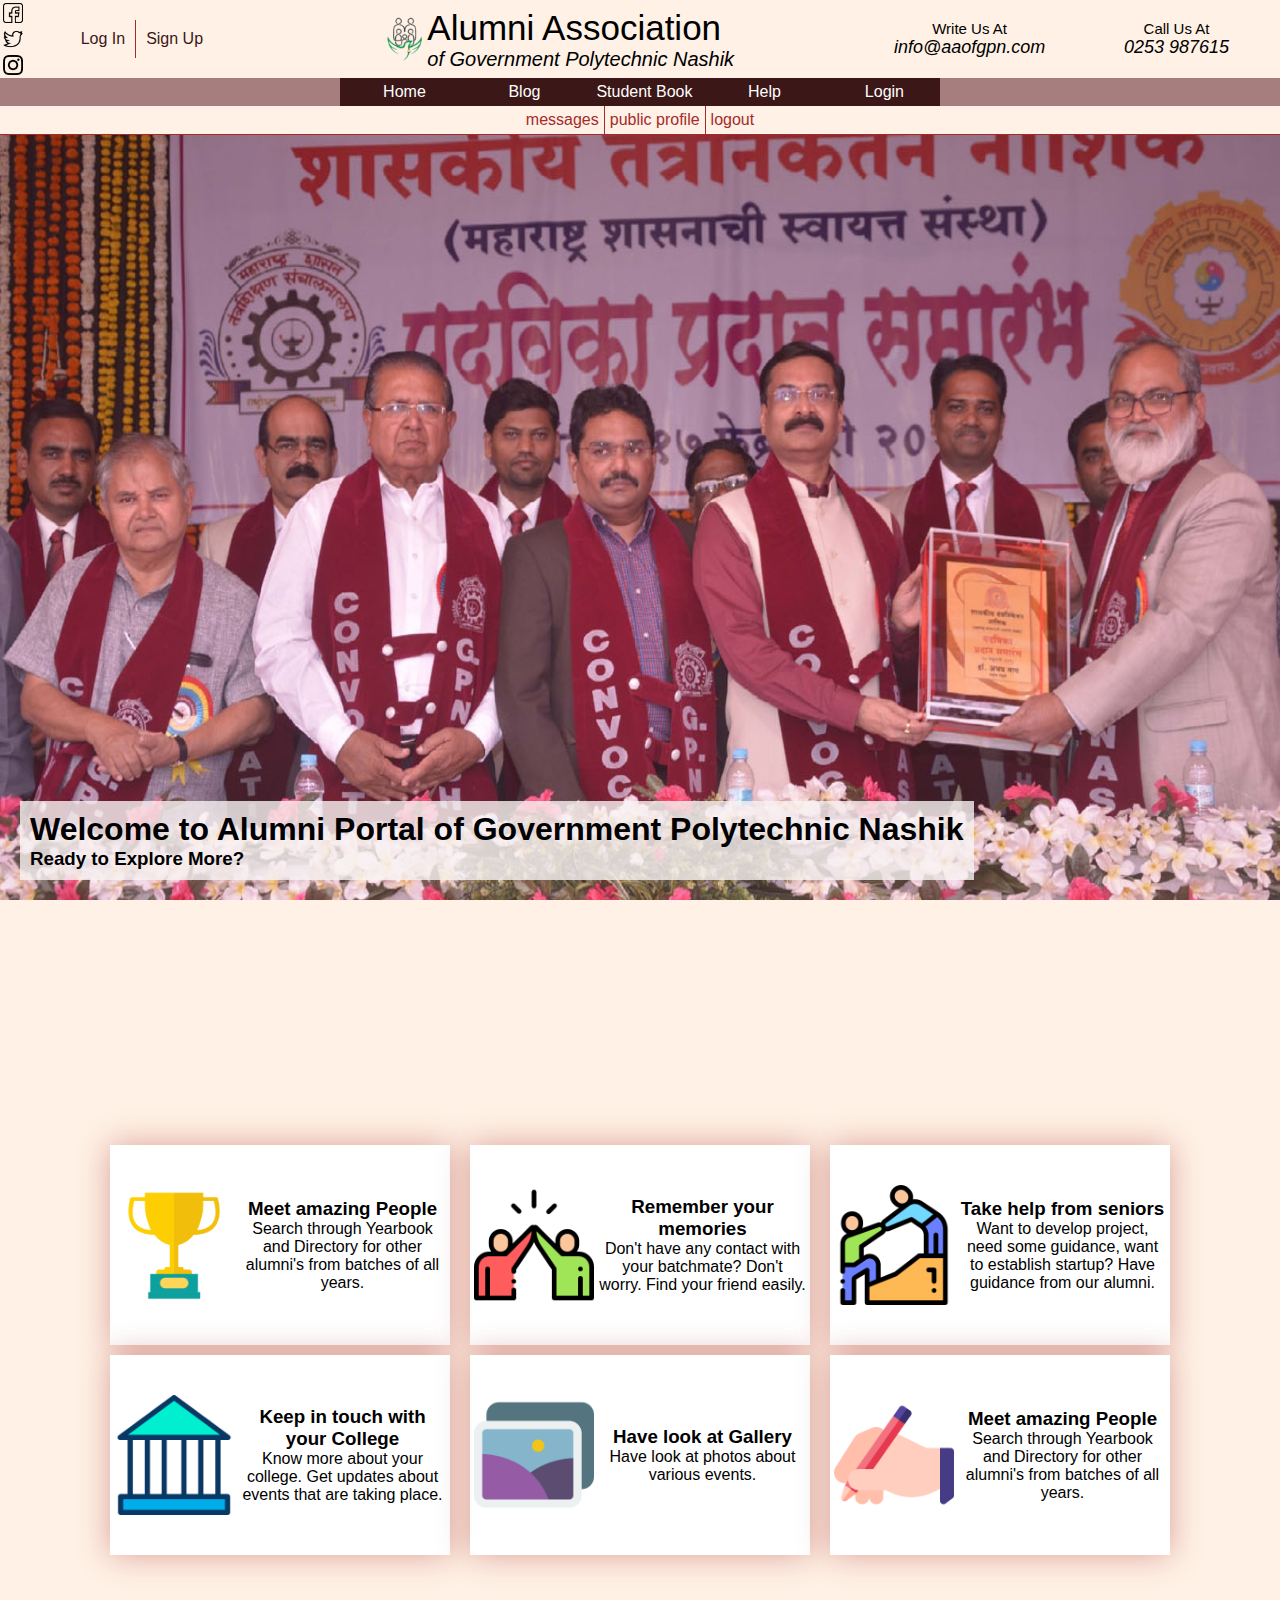
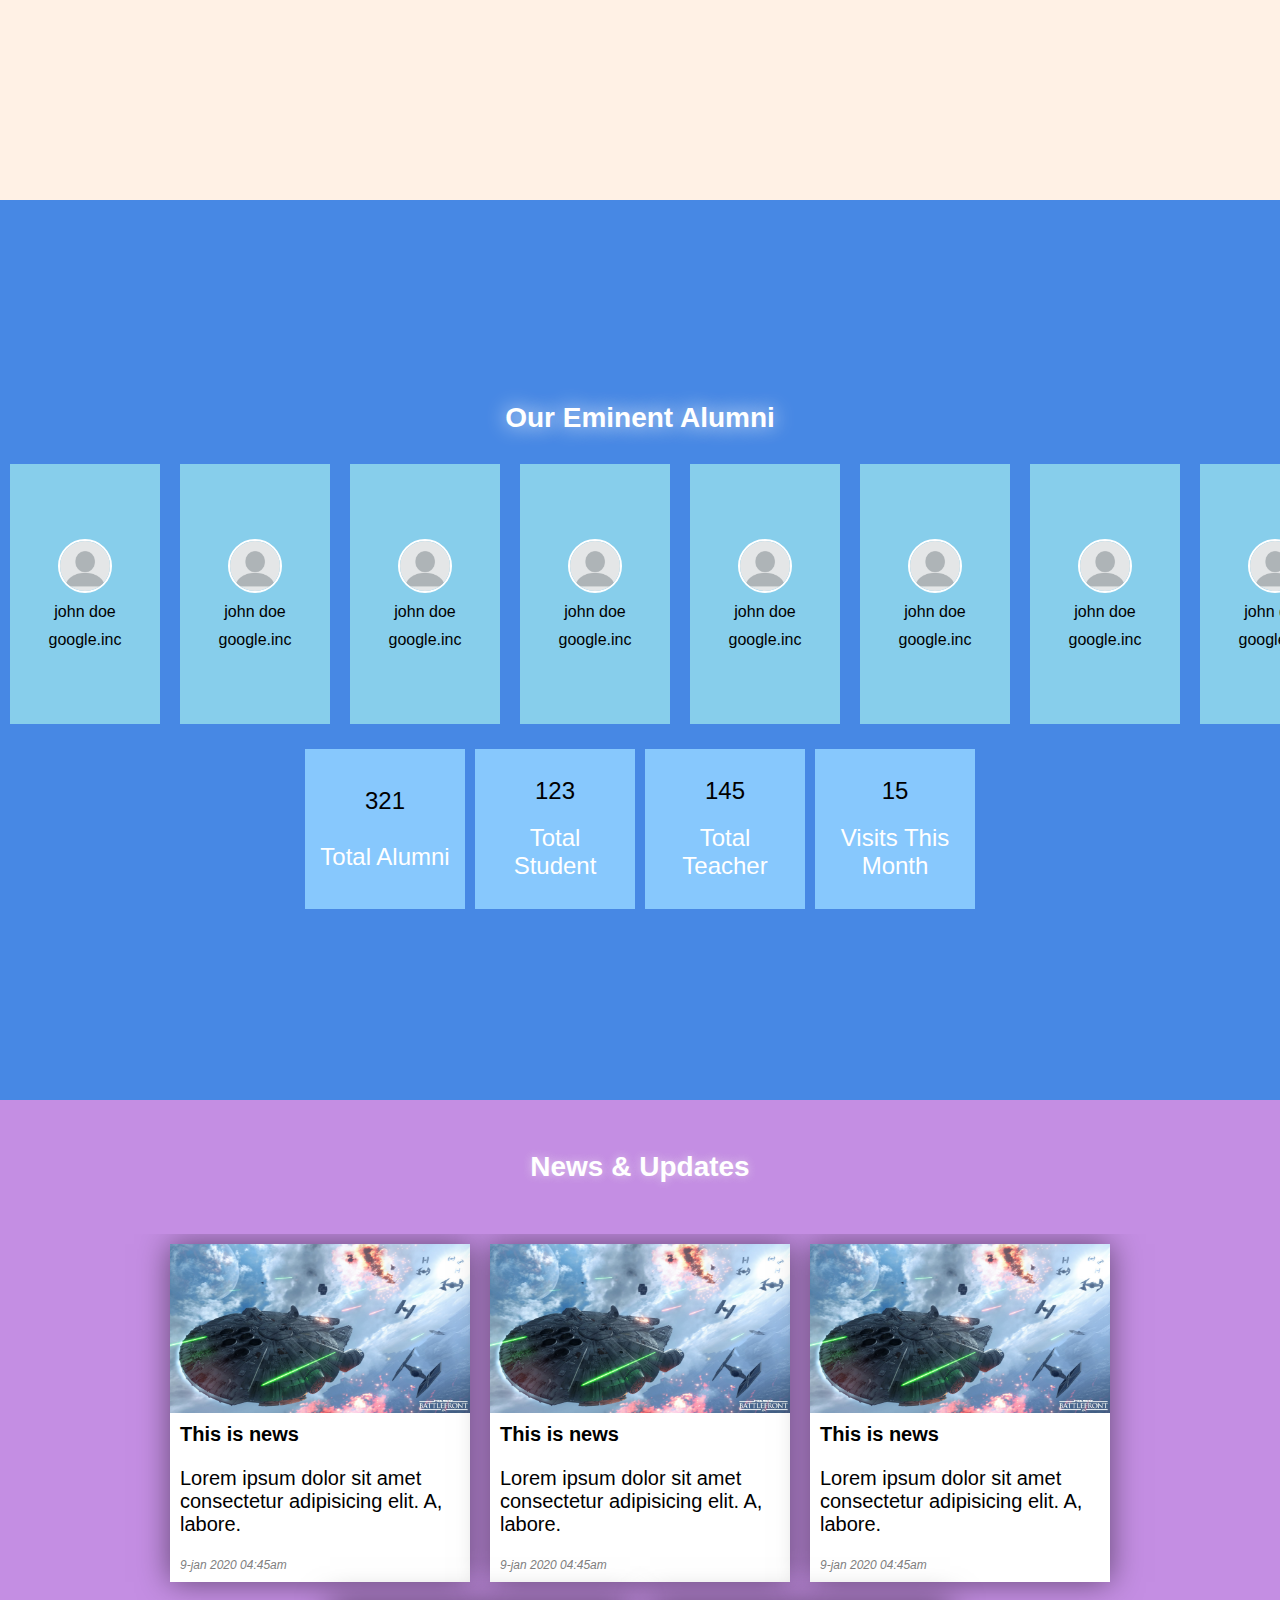
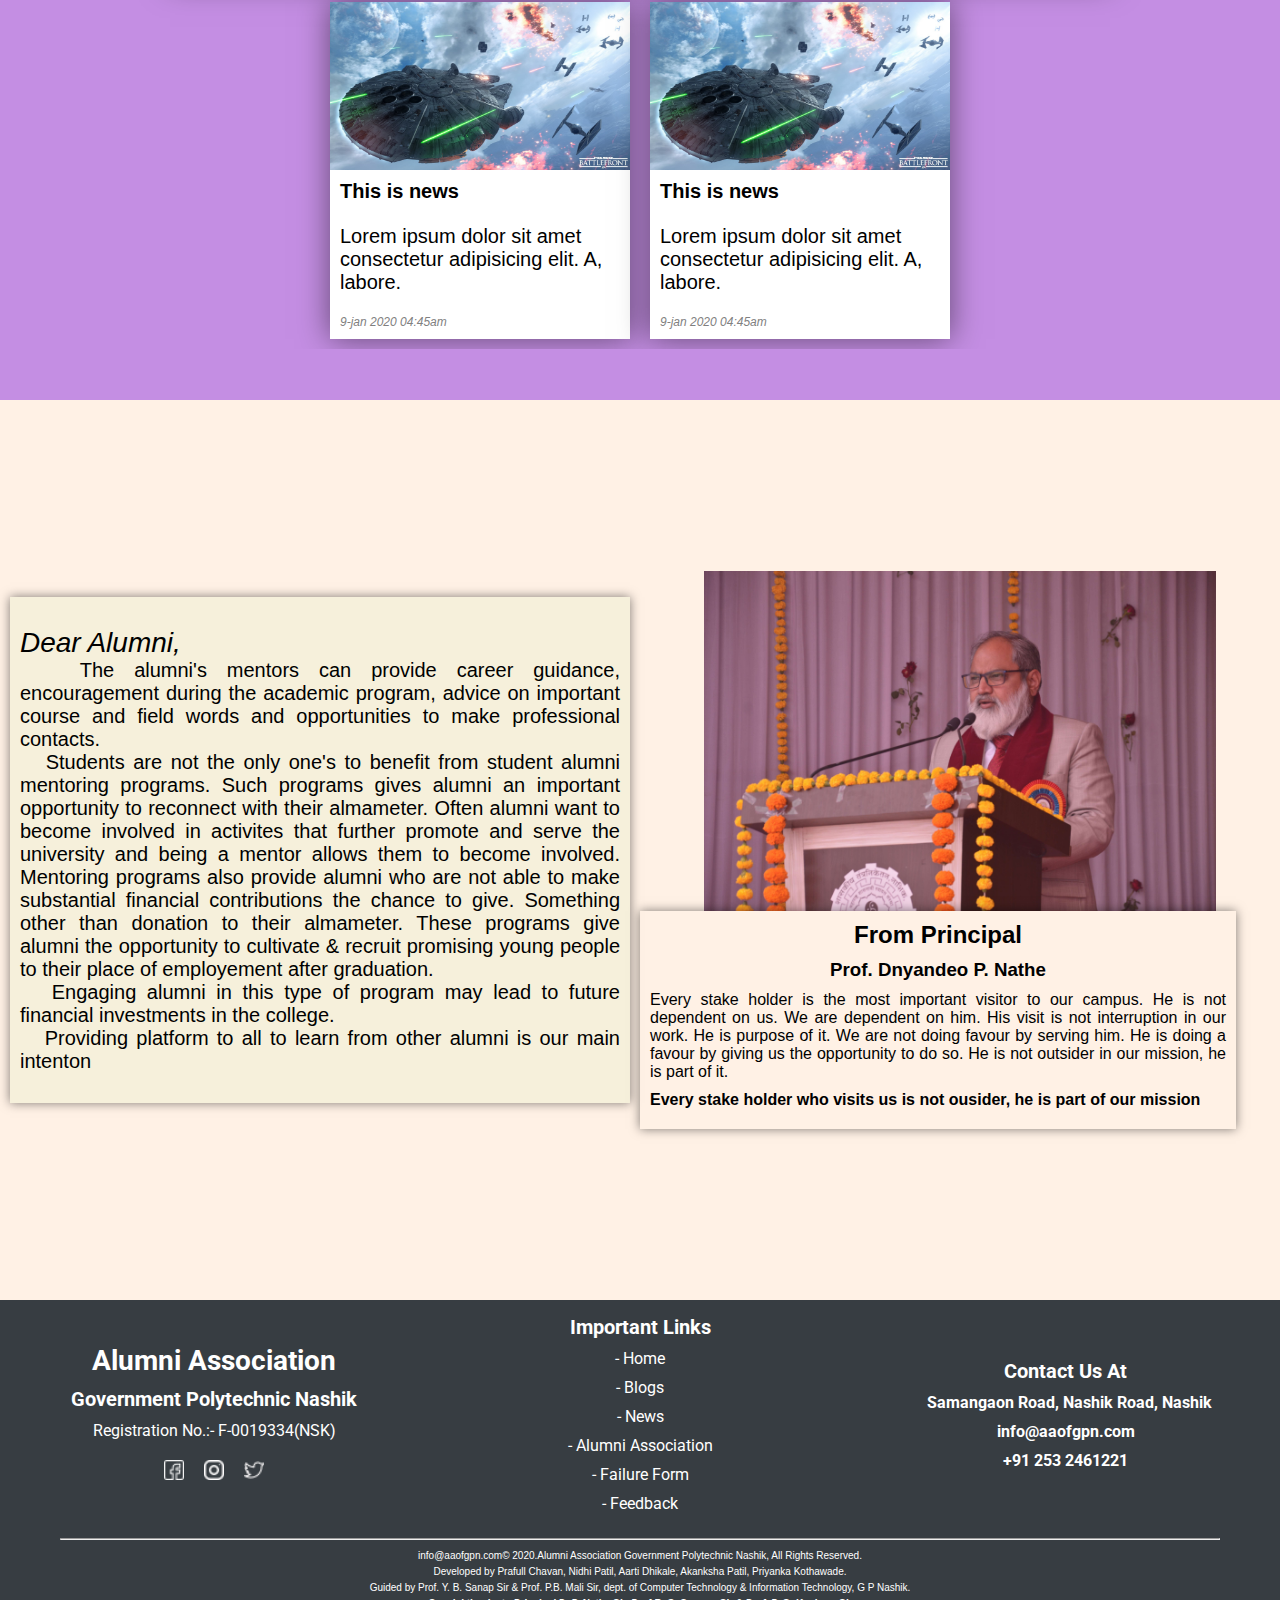
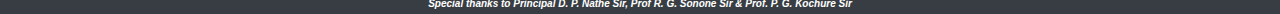
<file: index.html>
<!DOCTYPE html>
<html lang="en">
<head>
    <meta charset="UTF-8">
    <meta name="viewport" content="width=`, initial-scale=1.0">
    <title>Document</title>
    <link rel="stylesheet" href="./fonts.css">
    <link rel="stylesheet" href="./css/navbarV2.css">
    <link rel="stylesheet" href="./css/newIndexStyle.css">
    <!-- <link rel="stylesheet" href="./carousel.css"> -->
    <link rel="stylesheet" href="./css/carouselV2.css">
    <link rel="stylesheet" href="./footer.css">
</head>
<body>
    <div class="main-page">
        <div class="main-page-section">
            <div class="menubar">
                <div class="menubar-section"> 
                    <img src="./images/facebook.png" alt="" srcset="">
                    <img src="./images/twitter.png" alt="" srcset="">
                    <img src="./images/instagram.png" alt="" srcset="">
                </div>
                <div class="menubar-section">
                    <a href="#">Log In</a>
                    <a href="#">Sign Up</a>
                </div>
                <div class="menubar-section">
                    <img src="./images/aalogo.png" alt="" srcset="">
                    <div>
                        <p>Alumni Association</p>
                        <p>of Government Polytechnic Nashik</p>
                    </div>
                </div>
                <div class="menubar-section">
                    <p>Write Us At</p>
                    <p>info@aaofgpn.com</p>
                </div>
                <div class="menubar-section">
                    <p>Call Us At</p>
                    <p>0253 987615</p>
                </div>
            </div>
            <div class="navbar">
                <a href="#" id="toggle-button"><span>&#9776;</span>&nbsp;&nbsp;</a>
                <a href="#">&nbsp;&nbsp;Home</a>
                <a href="#" data-expandable-block="block-1">&nbsp;&nbsp;Blog</a>
                <a href="#" data-expandable-block="block-2">&nbsp;&nbsp;Student Book</a>
                <a href="#">&nbsp;&nbsp;Help</a>
                <a href="#">&nbsp;&nbsp;Login</a>
            </div>
            <div class="navbar-lower">
                <a href="#">messages</a>
                <a href="#">public profile</a>
                <a href="#">logout</a>
            </div>
            <div class="navbar-expandable-content">
                <div class="navbar-link-content"  id="block-1">
                    <a href="#">link-1</a>
                    <a href="#">link-1</a>
                    <a href="#">link-1</a>
                    <a href="#">link-1</a>
                </div>
                <div class="navbar-link-content"  id="block-2">
                    <a href="#">link-1</a>
                    <a href="#">link-1</a>
                    <a href="#">link-1</a>
                    <a href="#">link-1</a>
                    <a href="#">link-1</a>
                    <a href="#">link-1</a>
                    <a href="#">link-1</a>
                    <a href="#">link-1</a>
                    <a href="#">link-1</a>
                    <a href="#">link-1</a>
                    <a href="#">link-1</a>
                </div>
            </div>
            <div class="carousel-container">
                <div class="carousel-container-inner">
                    <div class="carousel-item">
                        <h1>carousel-item</h1>
                        <img src="./images/4.JPG" alt="" srcset="">
                        <div class="carousel-text">
                            <h1>Welcome to Alumni Portal of Government Polytechnic Nashik</h1>
                            <h3>Ready to Explore More?</h3>
                        </div>
                    </div>
                    <div class="carousel-item">
                        <h1>carousel-item</h1>
                        <img src="./images/1.PNG" alt="" srcset="">
                        <div class="carousel-text">
                            <h1>This is text</h1>
                            <h3>This is sub text 2</h3>
                        </div>
                    </div>
                    <div class="carousel-item">
                        <h1>carousel-item</h1>
                        <img src="./images/2.JPG" alt="" srcset="">
                        <div class="carousel-text">
                            <h1>This is text</h1>
                            <h3>This is sub text 3</h3>
                        </div>
                    </div>
                    <div class="carousel-item">
                        <h1>carousel-item</h1>
                        <img src="./images/3.JPG" alt="" srcset="">
                        <div class="carousel-text">
                            <h1>This is text</h1>
                            <h3>This is sub text 4</h3>
                        </div>
                    </div>
                </div>
            </div>
        </div>
        
        <div class="main-page-section">
            <div class="ad">
                <img src="./images/trophy.png" alt="" srcset="">
                <div class="ad-content">
                    <h3>Meet amazing People</h3>
                    <p>Search through Yearbook and Directory for other alumni's from batches of all years.</p>
                </div>
            </div>
            <div class="ad">
                <img src="./images/high-five.png" alt="" srcset="">
                <div class="ad-content">
                    <h3>Remember your memories</h3>
                    <p>Don't have any contact with your batchmate? Don't worry. Find your friend easily.</p>
                </div>  
            </div>
            <div class="ad">
                <img src="./images/help.png" alt="" srcset="">
                <div class="ad-content">
                    <h3>Take help from seniors</h3>
                    <p>Want to develop project, need some guidance, want to establish startup? Have guidance from our alumni.</p>
                </div>
            </div>
            <div class="ad">
                <img src="./images/school.png" alt="" srcset="">
                <div class="ad-content">
                    <h3>Keep in touch with your College</h3>
                    <p>Know more about your college. Get updates about events that are taking place.</p>
                </div>
            </div>
            <div class="ad">
                <img src="./images/photo.png" alt="" srcset="">
                <div class="ad-content">
                    <h3>Have look at Gallery</h3>
                    <p>Have look at photos about various events.</p>
                </div>
            </div>
            <div class="ad">
                <img src="./images/writing.png" alt="" srcset="">
                <div class="ad-content">
                    <h3>Meet amazing People</h3>
                    <p>Search through Yearbook and Directory for other alumni's from batches of all years.</p>
                </div>  
            </div>
        </div>
        <div class="main-page-section">
            <h3>Our Eminent Alumni</h3>
            <div class="testimonial-container">
                <div class="testimonial-container-inner">
                    <div class="testimonial">
                        <img src="./images/profile.png" style="width: 50px;height: 50px;" alt="" srcset="">
                        <p>john doe</p>
                        <p>google.inc</p>
                    </div>
                    <div class="testimonial">
                        <img src="./images/profile.png" style="width: 50px;height: 50px;" alt="" srcset="">
                        <p>john doe</p>
                        <p>google.inc</p>
                    </div>
                    <div class="testimonial">
                        <img src="./images/profile.png" style="width: 50px;height: 50px;" alt="" srcset="">
                        <p>john doe</p>
                        <p>google.inc</p>
                    </div>
                    <div class="testimonial">
                        <img src="./images/profile.png" style="width: 50px;height: 50px;" alt="" srcset="">
                        <p>john doe</p>
                        <p>google.inc</p>
                    </div>
                    <div class="testimonial">
                        <img src="./images/profile.png" style="width: 50px;height: 50px;" alt="" srcset="">
                        <p>john doe</p>
                        <p>google.inc</p>
                    </div>
                    <div class="testimonial">
                        <img src="./images/profile.png" style="width: 50px;height: 50px;" alt="" srcset="">
                        <p>john doe</p>
                        <p>google.inc</p>
                    </div> 
                    <div class="testimonial">
                        <img src="./images/profile.png" style="width: 50px;height: 50px;" alt="" srcset="">
                        <p>john doe</p>
                        <p>google.inc</p>
                    </div> 
                    <div class="testimonial">
                        <img src="./images/profile.png" style="width: 50px;height: 50px;" alt="" srcset="">
                        <p>john doe</p>
                        <p>google.inc</p>
                    </div> 
                    <div class="testimonial">
                        <img src="./images/profile.png" style="width: 50px;height: 50px;" alt="" srcset="">
                        <p>john doe</p>
                        <p>google.inc</p>
                    </div> 
                    <div class="testimonial">
                        <img src="./images/profile.png" style="width: 50px;height: 50px;" alt="" srcset="">
                        <p>john doe</p>
                        <p>google.inc</p>
                    </div> 
                    <div class="testimonial">
                        <img src="./images/profile.png" style="width: 50px;height: 50px;" alt="" srcset="">
                        <p>john doe</p>
                        <p>google.inc</p>
                    </div> 
                    <div class="testimonial">
                        <img src="./images/profile.png" style="width: 50px;height: 50px;" alt="" srcset="">
                        <p>john doe</p>
                        <p>google.inc</p>
                    </div> 
                    <div class="testimonial">
                        <img src="./images/profile.png" style="width: 50px;height: 50px;" alt="" srcset="">
                        <p>john doe</p>
                        <p>google.inc</p>
                    </div> 
                    <div class="testimonial">
                        <img src="./images/profile.png" style="width: 50px;height: 50px;" alt="" srcset="">
                        <p>john doe</p>
                        <p>google.inc</p>
                    </div> 
                    <div class="testimonial">
                        <img src="./images/profile.png" style="width: 50px;height: 50px;" alt="" srcset="">
                        <p>john doe</p>
                        <p>google.inc</p>
                    </div> 
                    <div class="testimonial">
                        <img src="./images/profile.png" style="width: 50px;height: 50px;" alt="" srcset="">
                        <p>john doe</p>
                        <p>google.inc</p>
                    </div> 
                    <div class="testimonial">
                        <img src="./images/profile.png" style="width: 50px;height: 50px;" alt="" srcset="">
                        <p>john doe</p>
                        <p>google.inc</p>
                    </div> 
                    <div class="testimonial">
                        <img src="./images/profile.png" style="width: 50px;height: 50px;" alt="" srcset="">
                        <p>john doe</p>
                        <p>google.inc</p>
                    </div> 
                    <div class="testimonial">
                        <img src="./images/profile.png" style="width: 50px;height: 50px;" alt="" srcset="">
                        <p>john doe</p>
                        <p>google.inc</p>
                    </div> 
                    <div class="testimonial">
                        <img src="./images/profile.png" style="width: 50px;height: 50px;" alt="" srcset="">
                        <p>john doe</p>
                        <p>google.inc</p>
                    </div>   
                </div>
            </div>
            <div id="stats">
                <div class="single-stat">
                    321
                    <div class="stat-title">Total Alumni</div>
                </div>
                <div class="single-stat">
                    123
                    <div class="stat-title">Total Student</div>
                </div>
                <div class="single-stat">
                    145
                    <div class="stat-title">Total Teacher</div>
                </div>
                <div class="single-stat">
                    15
                    <div class="stat-title">Visits This Month</div>
                </div>
            </div>
        </div>
        <div class="main-page-section">
            <h2>News & Updates</h2>
            <div class="news-container">
                <div class="news">
                    <img src="./images/219700.jpg" alt="" srcset="">
                    <div class="news-content">
                        <p class="news-title">
                            This is news
                        </p>
                        <p class="news-content">
                            Lorem ipsum dolor sit amet consectetur adipisicing elit. A, labore.
                        </p>
                        <p class="timestamp">9-jan 2020 04:45am</p>
                    </div>
                </div>
                <div class="news">
                    <img src="./images/219700.jpg" alt="" srcset="">
                    <div class="news-content">
                        <p class="news-title">
                            This is news
                        </p>
                        <p class="news-content">
                            Lorem ipsum dolor sit amet consectetur adipisicing elit. A, labore.
                        </p>
                        <p class="timestamp">9-jan 2020 04:45am</p>
                    </div>
                </div>
                <div class="news">
                    <img src="./images/219700.jpg" alt="" srcset="">
                    <div class="news-content">
                        <p class="news-title">
                            This is news
                        </p>
                        <p class="news-content">
                            Lorem ipsum dolor sit amet consectetur adipisicing elit. A, labore.
                        </p>
                        <p class="timestamp">9-jan 2020 04:45am</p>
                    </div>
                </div>
                <div class="news">
                    <img src="./images/219700.jpg" alt="" srcset="">
                    <div class="news-content">
                        <p class="news-title">
                            This is news
                        </p>
                        <p class="news-content">
                            Lorem ipsum dolor sit amet consectetur adipisicing elit. A, labore.
                        </p>
                        <p class="timestamp">9-jan 2020 04:45am</p>
                    </div>
                </div>
                <div class="news">
                    <img src="./images/219700.jpg" alt="" srcset="">
                    <div class="news-content">
                        <p class="news-title">
                            This is news
                        </p>
                        <p class="news-content">
                            Lorem ipsum dolor sit amet consectetur adipisicing elit. A, labore.
                        </p>
                        <p class="timestamp">9-jan 2020 04:45am</p>
                    </div>
                </div>
            </div>
        </div>
        <div class="main-page-section">
            <div id="part-1">
                <div class="content">
                    <span>Dear Alumni,</span>
                    <br />
                    &nbsp;&nbsp;&nbsp;The alumni's mentors can provide career guidance, encouragement  during the academic program, advice on important course and field words and opportunities to make professional contacts.
                    <br />
                    &nbsp;&nbsp;&nbsp;Students are not the only one's to benefit from student alumni mentoring programs. Such programs gives alumni an important opportunity to reconnect with their almameter. Often alumni want to become involved in activites that further promote and serve the university and being a mentor allows them to become involved. Mentoring programs also provide alumni who are not able to make substantial financial contributions the chance to give. Something other than donation to their almameter. These programs give alumni the opportunity to cultivate & recruit promising young people to their place of employement after graduation.
                    <br />
                    &nbsp;&nbsp;&nbsp;Engaging alumni in this type of program may lead to future financial investments in the college.
                    <br />
                    &nbsp;&nbsp;&nbsp;Providing platform to all to learn from other alumni is our main intenton
                </div>
            </div>
            <div id="part-2">
                <img src="./images/principal.jpg" alt="">
                <div class="content">
                        <h2>From Principal</h2>
                        <h3>Prof. Dnyandeo P. Nathe</h3>
                        <p>
                            Every stake holder is the most important visitor to our campus. He is not dependent on us. We are dependent on him. His visit is not interruption in our work. He is purpose of it. We are not doing favour by serving him. He is doing a favour by giving us the opportunity to do so. He is not outsider in our mission, he is part of it.
                        </p>
                        <div class="container">
                          <h4>
                            Every stake holder who visits us is not ousider, he is part of our mission
                          </h4>
                        </div>
                </div>
            </div>
        </div>
        <div id="footer">
            <div id="footer-upper">
              <div class="footer-upper-block">
                  <h1 style="font-size:28px;">Alumni Association</h1>
                  <h1 style="font-size:20px;">Government Polytechnic Nashik</h1>
                  <p>Registration No.:- F-0019334(NSK)<br></p><img src="./images/facebook-white.png" style="width:20px;height:20px;margin-right:10px;"><img src="./images/instagram-white.png" style="width:20px;height:20px;margin-right:10px;"><img src="./images/twitter-white.png" style="width:20px;height:20px;"></div>
              <div
                  class="footer-upper-block" style="padding:5px;">
                  <h1 style="font-size:20px;">Important Links</h1>
                  <p class="footer-link">- Home</p>
                  <p class="footer-link">- Blogs</p>
                  <p class="footer-link">- News</p>
                  <p class="footer-link">- Alumni Association</p>
                  <p class="footer-link">- Failure Form</p>
                  <p class="footer-link">- Feedback</p>
              </div>
              <div class="footer-upper-block">
                  <h1 style="font-size:20px;">Contact Us At</h1>
                  <h1 class="footer-location" style="font-size:16px;">&nbsp; Samangaon Road, Nashik Road, Nashik<br></h1>
                  <h1 class="footer-location" style="font-size:16px;">info@aaofgpn.com<br></h1>
                  <h1 class="footer-location" style="font-size:16px;">+91 253 2461221<br></h1>
              </div>
            </div>
            <div id="footer-lower">
                <hr id="footer-seperation-line">
                <p class="footer-appreciation-word">info@aaofgpn.com© 2020.Alumni Association Government Polytechnic Nashik, All Rights Reserved.<br></p>
                <p class="footer-appreciation-word">Developed by Prafull Chavan, Nidhi Patil, Aarti Dhikale, Akanksha Patil, Priyanka Kothawade.<br></p>
                <p class="footer-appreciation-word">Guided by Prof. Y. B. Sanap Sir &amp; Prof. P.B. Mali Sir, dept. of Computer Technology &amp; Information Technology, G P Nashik.<br></p>
                <p class="footer-appreciation-word"><strong><em>Special thanks to Principal D. P. Nathe Sir, Prof R. G. Sonone Sir &amp; Prof. P. G. Kochure Sir</em></strong><br></p>
            </div>
          </div>
    </div>
    
    <script src="https://cdnjs.cloudflare.com/ajax/libs/gsap/3.5.1/gsap.min.js"></script>
    <!-- <script src="https://cdnjs.cloudflare.com/ajax/libs/gsap/3.5.1/CSSRulePlugin.min.js"></script> -->
    <script src="./js/menubar.js"></script>
    <script src="./js/testimonials.js"></script>
    <!-- <script src="./carousel.js"></script> -->
    <script src="./js/carouselV2.js"></script>
</body>
</html>
</file>
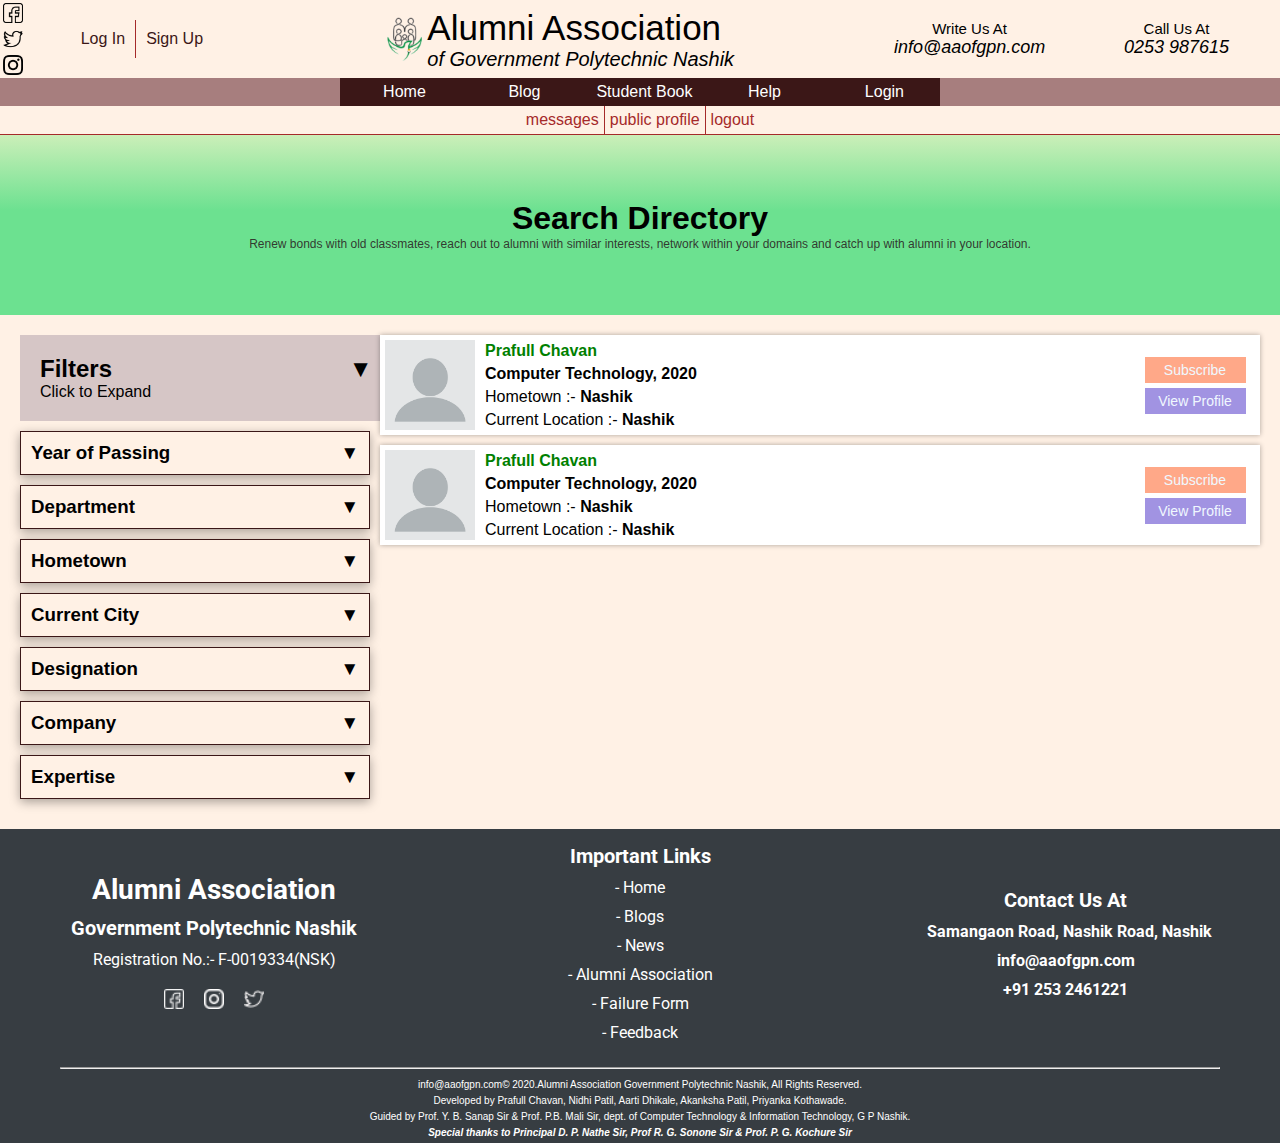
<file: directory.html>
<!DOCTYPE html>
<html lang="en">
<head>
    <meta charset="UTF-8">
    <meta name="viewport" content="width=device-width, initial-scale=1.0">
    <title>Document</title>
    <link rel="stylesheet" href="./fonts.css">
    <link rel="stylesheet" href="./css/navbarV2.css">
    <link rel="stylesheet" href="./css/forms.css">
    <link rel="stylesheet" href="./footer.css">
    <link rel="stylesheet" href="./css/directory.css">
</head>
<body>
    <div class="menubar">
        <div class="menubar-section"> 
            <img src="./images/facebook.png" alt="" srcset="">
            <img src="./images/twitter.png" alt="" srcset="">
            <img src="./images/instagram.png" alt="" srcset="">
        </div>
        <div class="menubar-section">
            <a href="#">Log In</a>
            <a href="#">Sign Up</a>
        </div>
        <div class="menubar-section">
            <img src="./images/aalogo.png" alt="" srcset="">
            <div>
                <p>Alumni Association</p>
                <p>of Government Polytechnic Nashik</p>
            </div>
        </div>
        <div class="menubar-section">
            <p>Write Us At</p>
            <p>info@aaofgpn.com</p>
        </div>
        <div class="menubar-section">
            <p>Call Us At</p>
            <p>0253 987615</p>
        </div>
    </div>
    <div class="navbar">
        <a href="#" id="toggle-button"><span>&#9776;</span>&nbsp;&nbsp;</a>
        <a href="#">&nbsp;&nbsp;Home</a>
        <a href="#" data-expandable-block="block-1">&nbsp;&nbsp;Blog</a>
        <a href="#" data-expandable-block="block-2">&nbsp;&nbsp;Student Book</a>
        <a href="#">&nbsp;&nbsp;Help</a>
        <a href="#">&nbsp;&nbsp;Login</a>
    </div>
    <div class="navbar-lower">
        <a href="#">messages</a>
        <a href="#">public profile</a>
        <a href="#">logout</a>
    </div>
    <div class="navbar-expandable-content">
        <div class="navbar-link-content"  id="block-1">
            <a href="#">link-1</a>
            <a href="#">link-1</a>
            <a href="#">link-1</a>
            <a href="#">link-1</a>
        </div>
        <div class="navbar-link-content"  id="block-2">
            <a href="#">link-1</a>
            <a href="#">link-1</a>
            <a href="#">link-1</a>
            <a href="#">link-1</a>
            <a href="#">link-1</a>
            <a href="#">link-1</a>
            <a href="#">link-1</a>
            <a href="#">link-1</a>
            <a href="#">link-1</a>
            <a href="#">link-1</a>
            <a href="#">link-1</a>
        </div>
    </div>
    <div id="directory-page">
        <div class="title">
            <h1>Search Directory</h1>
            <p>Renew bonds with old classmates, reach out to alumni with similar interests, network within your domains and catch up with alumni in your location.</p>
        </div>
        <div id="directory-content">
            <div class="filters">
                <div class="filter-title">
                    <h2>Filters <span id="filter-expander">&#x25BC;</span></h2>
                    <p>Click to Expand</p>

                </div>
                <div class="field">
                    <div class="field-heading">
                        <h3>Year of Passing <span class="rotator">&#x25BC;</span></h3>
                    </div>
                    <div class="field-content">
                        <select name="" id="">
                            <option value="">2020</option>
                            <option value="">2019</option>
                            <option value="">2018</option>
                            <option value="">2017</option>
                            <option value="">2016</option>
                        </select>
                    </div>
                </div>
                <div class="field">
                    <div class="field-heading">
                        <h3>Department<span class="rotator">&#x25BC;</span></h3>
                    </div>
                    <div class="field-content">
                        <select name="" id="">
                            <option value="">CM</option>
                            <option value="">ME</option>
                            <option value="">CE</option>
                            <option value="">E & TC</option>
                            <option value="">Auto</option>
                        </select>
                    </div>
                </div>
                <div class="field">
                    <div class="field-heading">
                        <h3>
                            Hometown<span class="rotator">&#x25BC;</span>
                        </h3>
                    </div>
                    <div class="field-content">
                        <div class="group">
                            <input type="text" name="name"  required  pattern=".*\S+.*"/>
                            <label for="name"><span>Enter PAN No.</span></label>
                        </div>
                    </div>
                </div>
                <div class="field">
                    <div class="field-heading">
                        <h3>
                            Current City<span class="rotator">&#x25BC;</span>
                        </h3>
                    </div>
                    <div class="field-content">
                        <div class="group">
                            <input type="text" name="name"  required  pattern=".*\S+.*"/>
                            <label for="name"><span>Enter PAN No.</span></label>
                        </div>
                    </div>
                </div>
                <div class="field">
                    <div class="field-heading">
                        <h3>
                            Designation<span class="rotator">&#x25BC;</span>
                        </h3>
                    </div>
                    <div class="field-content">
                        <div class="group">
                            <input type="text" name="name"  required  pattern=".*\S+.*"/>
                            <label for="name"><span>Enter PAN No.</span></label>
                        </div>
                    </div>
                </div>
                <div class="field">
                    <div class="field-heading">
                        <h3>
                            Company<span class="rotator">&#x25BC;</span>
                        </h3>
                    </div>
                    <div class="field-content">
                        <div class="group">
                            <input type="text" name="name"  required  pattern=".*\S+.*"/>
                            <label for="name"><span>Enter PAN No.</span></label>
                        </div>
                    </div>
                </div>
                
                <div class="field">
                    <div class="field-heading">
                        <h3>
                            Expertise<span class="rotator">&#x25BC;</span>
                        </h3>
                    </div>
                    <div class="field-content">
                        <div class="group">
                            <input type="text" name="name"  required  pattern=".*\S+.*"/>
                            <label for="name"><span>Enter PAN No.</span></label>
                        </div>
                    </div>
                </div>
            </div>
            <div id="records">
                <div class="record">
                    <img src="./images/profile.png" alt="" srcset="">
                    <div class="record-content">
                        <h4>Prafull Chavan</h4>
                        <h4>Computer Technology, 2020</h4>
                        <p>Hometown :- <b>Nashik</b></p>
                        <p>Current Location :- <b>Nashik</b></p>
                    </div>
                    <div class="action">
                        <a href="#">Subscribe</a>
                        <a href="#">View Profile</a>
                    </div>
                </div>
                <div class="record">
                    <img src="./images/profile.png" alt="" srcset="">
                    <div class="record-content">
                        <h4>Prafull Chavan</h4>
                        <h4>Computer Technology, 2020</h4>
                        <p>Hometown :- <b>Nashik</b></p>
                        <p>Current Location :- <b>Nashik</b></p>
                    </div>
                    <div class="action">
                        <a href="#">Subscribe</a>
                        <a href="#">View Profile</a>
                    </div>
                </div>
                
            </div>
        </div>
    </div>
    <div id="footer">
        <div id="footer-upper">
          <div class="footer-upper-block">
              <h1 style="font-size:28px;">Alumni Association</h1>
              <h1 style="font-size:20px;">Government Polytechnic Nashik</h1>
              <p>Registration No.:- F-0019334(NSK)<br></p><img src="./images/facebook-white.png" style="width:20px;height:20px;margin-right:10px;"><img src="./images/instagram-white.png" style="width:20px;height:20px;margin-right:10px;"><img src="./images/twitter-white.png" style="width:20px;height:20px;"></div>
          <div
              class="footer-upper-block" style="padding:5px;">
              <h1 style="font-size:20px;">Important Links</h1>
              <p class="footer-link">- Home</p>
              <p class="footer-link">- Blogs</p>
              <p class="footer-link">- News</p>
              <p class="footer-link">- Alumni Association</p>
              <p class="footer-link">- Failure Form</p>
              <p class="footer-link">- Feedback</p>
          </div>
          <div class="footer-upper-block">
              <h1 style="font-size:20px;">Contact Us At</h1>
              <h1 class="footer-location" style="font-size:16px;">&nbsp; Samangaon Road, Nashik Road, Nashik<br></h1>
              <h1 class="footer-location" style="font-size:16px;">info@aaofgpn.com<br></h1>
              <h1 class="footer-location" style="font-size:16px;">+91 253 2461221<br></h1>
          </div>
        </div>
        <div id="footer-lower">
            <hr id="footer-seperation-line">
            <p class="footer-appreciation-word">info@aaofgpn.com© 2020.Alumni Association Government Polytechnic Nashik, All Rights Reserved.<br></p>
            <p class="footer-appreciation-word">Developed by Prafull Chavan, Nidhi Patil, Aarti Dhikale, Akanksha Patil, Priyanka Kothawade.<br></p>
            <p class="footer-appreciation-word">Guided by Prof. Y. B. Sanap Sir &amp; Prof. P.B. Mali Sir, dept. of Computer Technology &amp; Information Technology, G P Nashik.<br></p>
            <p class="footer-appreciation-word"><strong><em>Special thanks to Principal D. P. Nathe Sir, Prof R. G. Sonone Sir &amp; Prof. P. G. Kochure Sir</em></strong><br></p>
        </div>
    </div>
    <script src="https://cdnjs.cloudflare.com/ajax/libs/gsap/3.5.1/gsap.min.js"></script>
    <script src="./js/menubar.js"></script>
    <script src="./js/directory.js"></script>
</body>
</html>
</file>
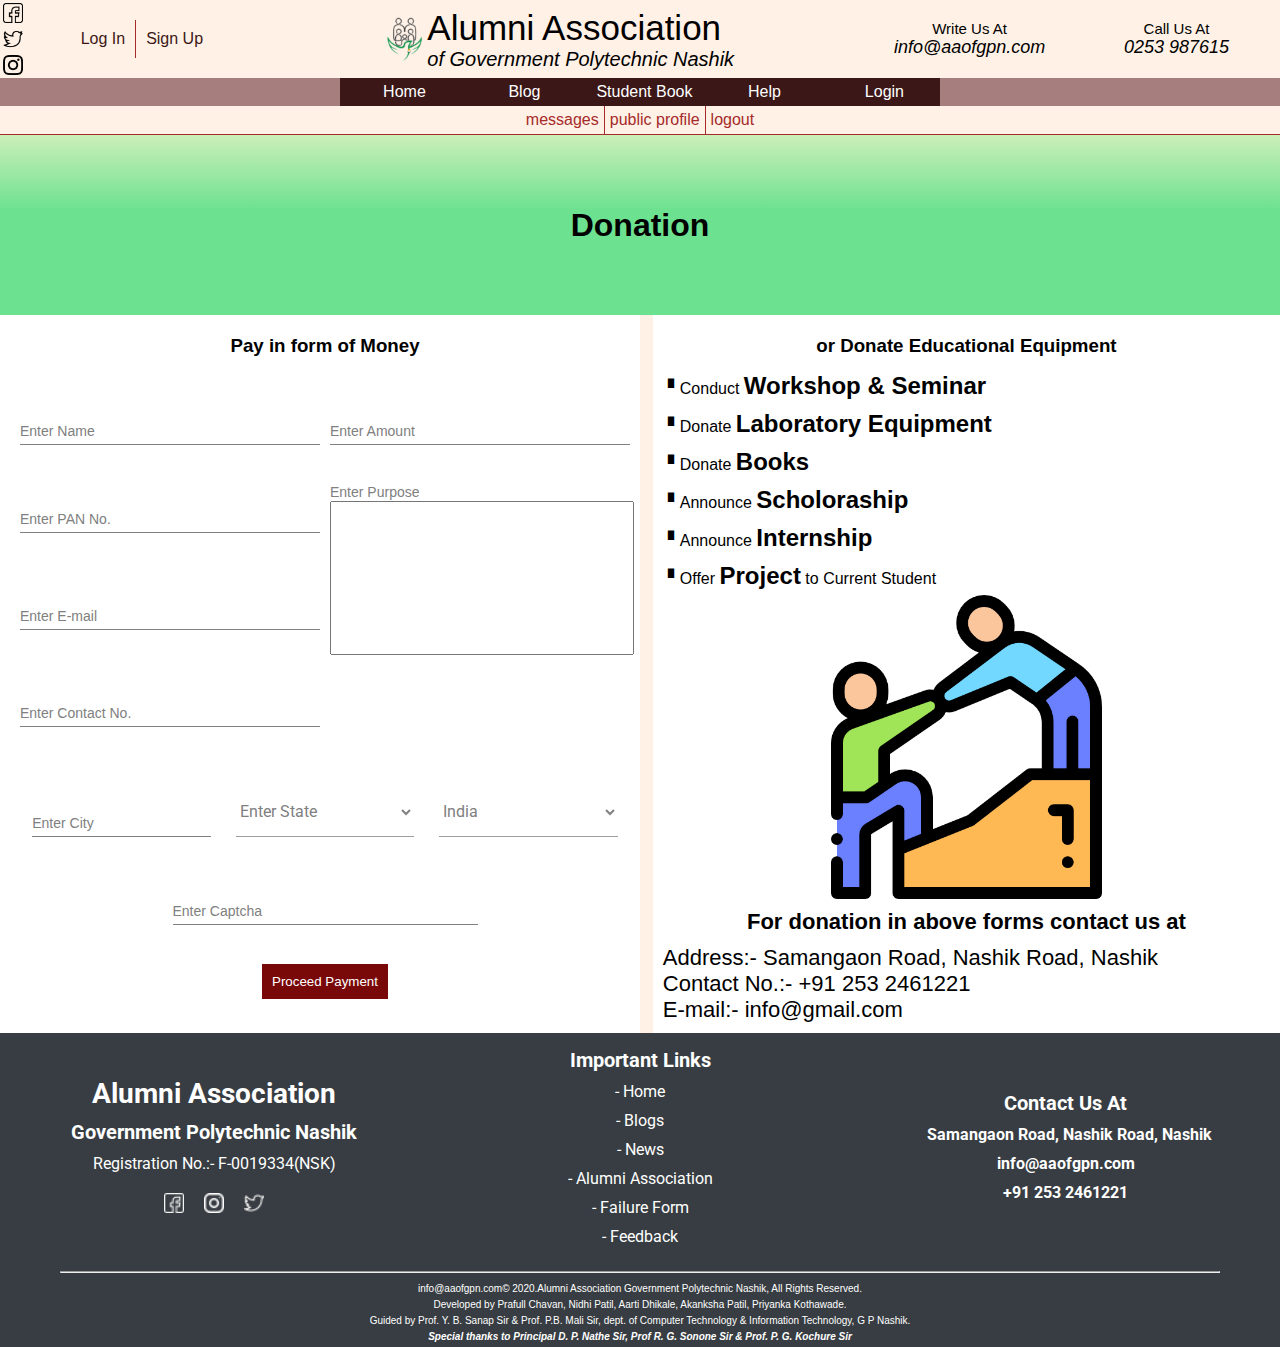
<file: donation.html>
<!DOCTYPE html>
<html lang="en">
<head>
    <meta charset="UTF-8">
    <meta name="viewport" content="width=device-width, initial-scale=1.0">
    <title>Document</title>
    <link rel="stylesheet" href="./fonts.css">
    <link rel="stylesheet" href="./css/navbarV2.css">
    <link rel="stylesheet" href="./footer.css">
    <link rel="stylesheet" href="./css/forms.css">
    <link rel="stylesheet" href="./css/donation.css">
</head>
<body>
    <div class="menubar">
        <div class="menubar-section"> 
            <img src="./images/facebook.png" alt="" srcset="">
            <img src="./images/twitter.png" alt="" srcset="">
            <img src="./images/instagram.png" alt="" srcset="">
        </div>
        <div class="menubar-section">
            <a href="#">Log In</a>
            <a href="#">Sign Up</a>
        </div>
        <div class="menubar-section">
            <img src="./images/aalogo.png" alt="" srcset="">
            <div>
                <p>Alumni Association</p>
                <p>of Government Polytechnic Nashik</p>
            </div>
        </div>
        <div class="menubar-section">
            <p>Write Us At</p>
            <p>info@aaofgpn.com</p>
        </div>
        <div class="menubar-section">
            <p>Call Us At</p>
            <p>0253 987615</p>
        </div>
    </div>
    <div class="navbar">
        <a href="#" id="toggle-button"><span>&#9776;</span>&nbsp;&nbsp;</a>
        <a href="#">&nbsp;&nbsp;Home</a>
        <a href="#" data-expandable-block="block-1">&nbsp;&nbsp;Blog</a>
        <a href="#" data-expandable-block="block-2">&nbsp;&nbsp;Student Book</a>
        <a href="#">&nbsp;&nbsp;Help</a>
        <a href="#">&nbsp;&nbsp;Login</a>
    </div>
    <div class="navbar-lower">
        <a href="#">messages</a>
        <a href="#">public profile</a>
        <a href="#">logout</a>
    </div>
    <div class="navbar-expandable-content">
        <div class="navbar-link-content"  id="block-1">
            <a href="#">link-1</a>
            <a href="#">link-1</a>
            <a href="#">link-1</a>
            <a href="#">link-1</a>
        </div>
        <div class="navbar-link-content"  id="block-2">
            <a href="#">link-1</a>
            <a href="#">link-1</a>
            <a href="#">link-1</a>
            <a href="#">link-1</a>
            <a href="#">link-1</a>
            <a href="#">link-1</a>
            <a href="#">link-1</a>
            <a href="#">link-1</a>
            <a href="#">link-1</a>
            <a href="#">link-1</a>
            <a href="#">link-1</a>
        </div>
    </div>
    <form action="" method="post">
    <div id="donation-page">
        <div class="title">
            <h1>Donation</h1>
        </div>
        <div class="donation-content">
            <div class="donation-form">
                    <div>
                        <h3>Pay in form of Money</h3>
                    </div>
                    <div class="group">
                        <input type="text" name="name"  required  pattern=".*\S+.*"/>
                        <label for="name"><span>Enter Name</span></label>
                    </div>
                    <div class="group">
                        <input type="text" name="name" inputmode="numeric" required  pattern=".*\S+.*"/>
                        <label for="name"><span>Enter Amount</span></label>
                    </div>
                    <div class="group">
                        <input type="text" name="name"  required  pattern=".*\S+.*"/>
                        <label for="name"><span>Enter PAN No.</span></label>
                    </div>
                    <div >
                        <label for="name"><span>Enter Purpose</span></label>
                        <textarea type="text" name="name"  required  pattern=".*\S+.*"></textarea>  
                    </div>
                    <div class="group">
                        <input type="text" name="name"  required  pattern=".*\S+.*"/>
                        <label for="name"><span>Enter E-mail</span></label>
                    </div>
                    <div class="group">
                        <input type="text" name="name"  required  pattern=".*\S+.*"/>
                        <label for="name"><span>Enter Contact No.</span></label>
                    </div>     
                    <div>
                        <div class="group">
                            <input type="text" name="name"  required  pattern=".*\S+.*"/>
                            <label for="name"><span>Enter City</span></label>
                        </div>  
                        <div>
                            <select name="Enter State" id="">
                                <option selected disabled> Enter State</option>
                                <option>Maharashtra</option>
                            </select>
                        </div>  
                        <div >
                            <select name="Enter Country" readonly>
                                <option selected disabled>Enter Country</option>
                                <option selected>India</option>
                            </select>
                        </div>  
                    </div>
                    <div>
                        <div class="group">
                            <input type="text" name="name"  required  pattern=".*\S+.*"/>
                            <label for="name"><span>Enter Captcha</span></label>
                        </div>
                    </div>
                    <div>
                        <button>Proceed Payment</button>
                    </div>
                </div>
                <div class="donation-info">
                    <h3>or Donate Educational Equipment</h3>
                    <p class="donation-item">&#9624;Conduct <span>Workshop & Seminar</span></p>
                    <p class="donation-item">&#9624;Donate <span>Laboratory Equipment</span></p>
                    <p class="donation-item">&#9624;Donate <span>Books</span> </p>
                    <p class="donation-item">&#9624;Announce <span>Scholoraship</span></p>
                    <p class="donation-item">&#9624;Announce <span>Internship</span></p>
                    <p class="donation-item">&#9624;Offer <span>Project</span> to Current Student</p>
                    <img src="./images/help.png" alt="" srcset="">
                    <p class="address-title">
                        For donation in above forms contact us at
                    </p>
                    <p class="address">
                        Address:- Samangaon Road, Nashik Road, Nashik <br/>
                        Contact No.:- +91 253 2461221<br/>
                        E-mail:- info@gmail.com
                    </p>
                </div>
            </div>
        </form>
    </div>
    <div id="footer">
        <div id="footer-upper">
          <div class="footer-upper-block">
              <h1 style="font-size:28px;">Alumni Association</h1>
              <h1 style="font-size:20px;">Government Polytechnic Nashik</h1>
              <p>Registration No.:- F-0019334(NSK)<br></p><img src="./images/facebook-white.png" style="width:20px;height:20px;margin-right:10px;"><img src="./images/instagram-white.png" style="width:20px;height:20px;margin-right:10px;"><img src="./images/twitter-white.png" style="width:20px;height:20px;"></div>
          <div
              class="footer-upper-block" style="padding:5px;">
              <h1 style="font-size:20px;">Important Links</h1>
              <p class="footer-link">- Home</p>
              <p class="footer-link">- Blogs</p>
              <p class="footer-link">- News</p>
              <p class="footer-link">- Alumni Association</p>
              <p class="footer-link">- Failure Form</p>
              <p class="footer-link">- Feedback</p>
          </div>
          <div class="footer-upper-block">
              <h1 style="font-size:20px;">Contact Us At</h1>
              <h1 class="footer-location" style="font-size:16px;">&nbsp; Samangaon Road, Nashik Road, Nashik<br></h1>
              <h1 class="footer-location" style="font-size:16px;">info@aaofgpn.com<br></h1>
              <h1 class="footer-location" style="font-size:16px;">+91 253 2461221<br></h1>
          </div>
        </div>
        <div id="footer-lower">
            <hr id="footer-seperation-line">
            <p class="footer-appreciation-word">info@aaofgpn.com© 2020.Alumni Association Government Polytechnic Nashik, All Rights Reserved.<br></p>
            <p class="footer-appreciation-word">Developed by Prafull Chavan, Nidhi Patil, Aarti Dhikale, Akanksha Patil, Priyanka Kothawade.<br></p>
            <p class="footer-appreciation-word">Guided by Prof. Y. B. Sanap Sir &amp; Prof. P.B. Mali Sir, dept. of Computer Technology &amp; Information Technology, G P Nashik.<br></p>
            <p class="footer-appreciation-word"><strong><em>Special thanks to Principal D. P. Nathe Sir, Prof R. G. Sonone Sir &amp; Prof. P. G. Kochure Sir</em></strong><br></p>
        </div>
      </div>
        <script src="https://cdnjs.cloudflare.com/ajax/libs/gsap/3.5.1/gsap.min.js"></script>
        <script src="./js/menubar.js"></script> 
</body>
</html>
</file>
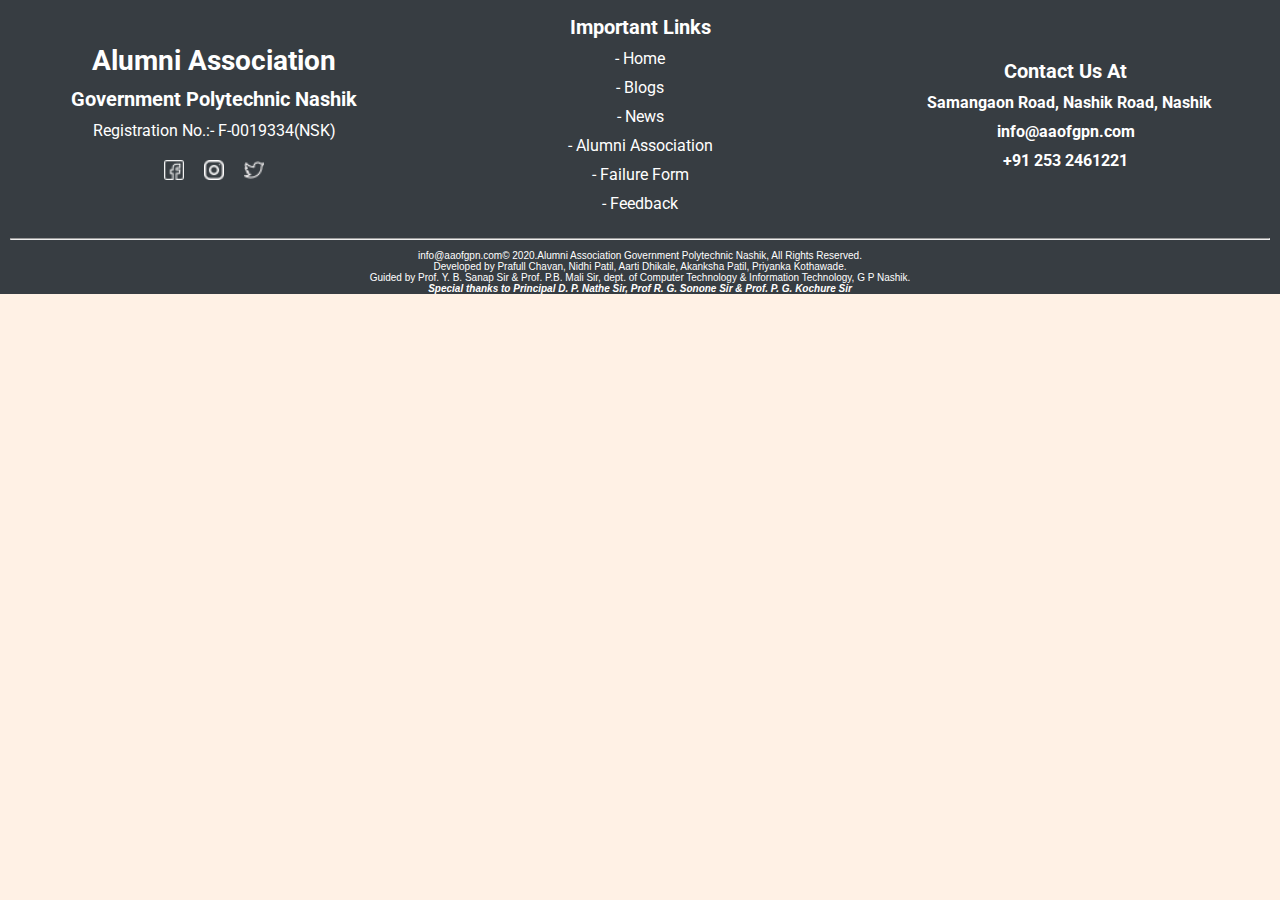
<file: footer.html>
<!DOCTYPE html>
<html>

<head>
    <meta charset="utf-8">
    <meta name="viewport" content="width=device-width, initial-scale=1.0">
    <title>footer design</title>
    <!-- <link rel="stylesheet" href="assets/bootstrap/css/bootstrap.min.css"> -->
    <link rel="stylesheet" href="./fonts.css">
    <link rel="stylesheet" href="./footer.css">
</head>

<body>
    <div id="footer">
        <div id="footer-upper">
            <div class="footer-upper-block">
                <h1 style="font-size:28px;">Alumni Association</h1>
                <h1 style="font-size:20px;">Government Polytechnic Nashik</h1>
                <p>Registration No.:- F-0019334(NSK)<br></p><img src="./images/facebook-white.png" style="width:20px;height:20px;margin-right:10px;"><img src="./images/instagram-white.png" style="width:20px;height:20px;margin-right:10px;"><img src="./images/twitter-white.png" style="width:20px;height:20px;"></div>
            <div
                class="footer-upper-block" style="padding:5px;">
                <h1 style="font-size:20px;">Important Links</h1>
                <p class="footer-link">- Home</p>
                <p class="footer-link">- Blogs</p>
                <p class="footer-link">- News</p>
                <p class="footer-link">- Alumni Association</p>
                <p class="footer-link">- Failure Form</p>
                <p class="footer-link">- Feedback</p>
        </div>
        <div class="footer-upper-block">
            <h1 style="font-size:20px;">Contact Us At</h1>
            <h1 class="footer-location" style="font-size:16px;">&nbsp; Samangaon Road, Nashik Road, Nashik<br></h1>
            <h1 class="footer-location" style="font-size:16px;">info@aaofgpn.com<br></h1>
            <h1 class="footer-location" style="font-size:16px;">+91 253 2461221<br></h1>
        </div>
    </div>
    <div id="footer-lower">
        <hr id="footer-seperation-line" style="margin-top:10px;margin-bottom:10px;margin-right:10px;margin-left:10px;">
        <p class="footer-appreciation-word" style="margin-bottom:0px;">info@aaofgpn.com© 2020.Alumni Association Government Polytechnic Nashik, All Rights Reserved.<br></p>
        <p class="footer-appreciation-word" style="margin-bottom:0px;">Developed by Prafull Chavan, Nidhi Patil, Aarti Dhikale, Akanksha Patil, Priyanka Kothawade.<br></p>
        <p class="footer-appreciation-word" style="margin-bottom:0px;">Guided by Prof. Y. B. Sanap Sir &amp; Prof. P.B. Mali Sir, dept. of Computer Technology &amp; Information Technology, G P Nashik.<br></p>
        <p class="footer-appreciation-word" style="margin-bottom:0px;"><strong><em>Special thanks to Principal D. P. Nathe Sir, Prof R. G. Sonone Sir &amp; Prof. P. G. Kochure Sir</em></strong><br></p>
    </div>
    </div>
    <!-- <script src="assets/js/jquery.min.js"></script>
    <script src="assets/bootstrap/js/bootstrap.min.js"></script> -->
</body>

</html>
</file>
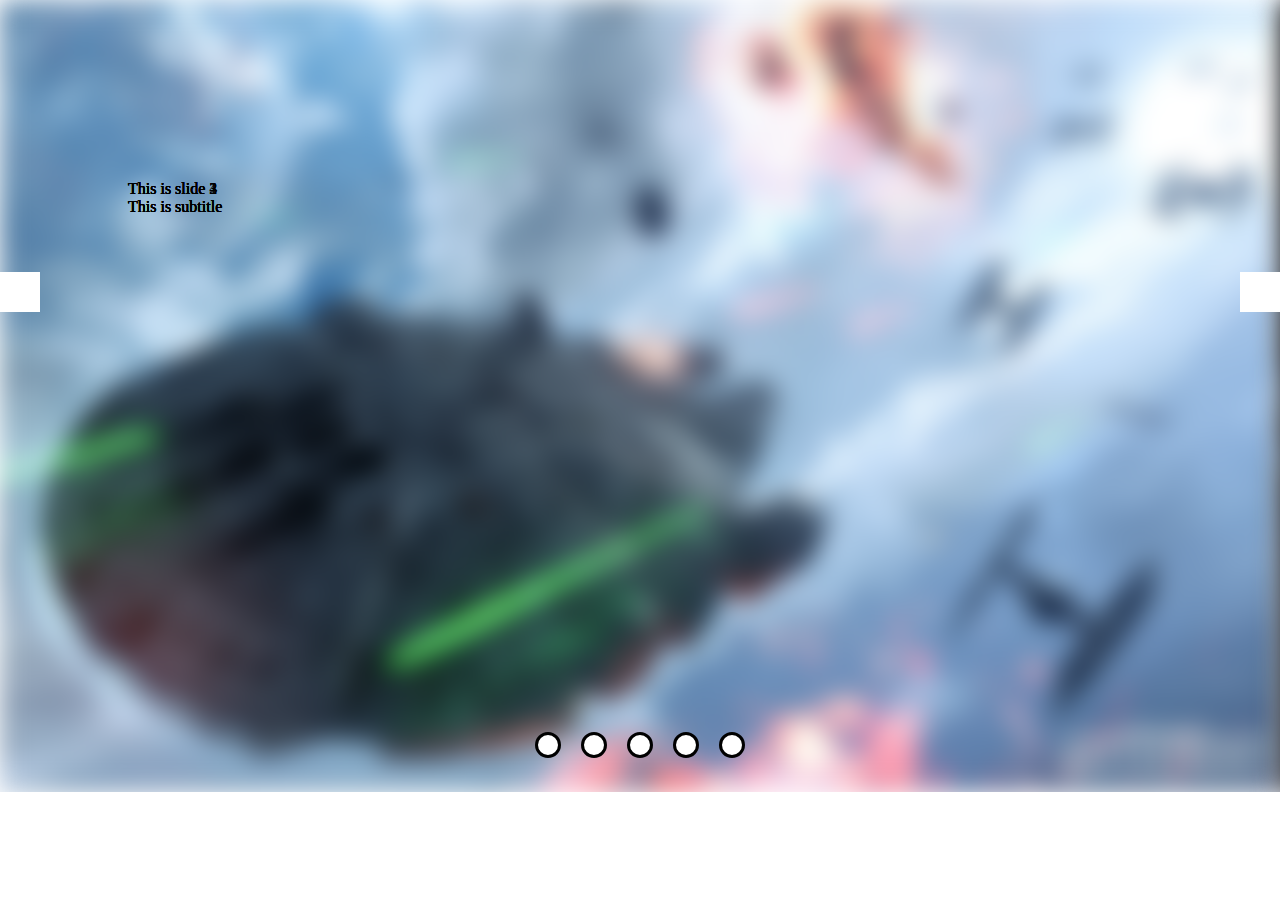
<file: index2.html>
<!DOCTYPE html>
<html lang="en">
<head>
    <meta charset="UTF-8">
    <meta name="viewport" content="width=device-width, initial-scale=1.0">
    <title>Document</title>
    <link rel="stylesheet" href="carousel.css">
    <style>
        *{
            margin:0;
            padding: 0;
        }
    </style>
</head>
<body>
<div class="carousel-container" onclick="myFunction()">
        <div class="slide-text">
            <p>This is slide 1</p>
            <p>This is subtitle</p>
        </div>
        <div class="slide-text">
            <p>This is slide 2</p>
            <p>This is subtitle</p>
        </div>
        <div class="slide-text">
            <p>This is slide 3</p>
            <p>This is subtitle</p>
        </div>
        <div class="slide-text">
            <p>This is slide 4</p>
            <p>This is subtitle</p>
        </div>
        <div class="slide-text">
            <p>This is slide 3</p>
            <p>This is subtitle</p>
        </div>
        <img src="./images/219700.jpg" alt="" srcset="">
        <img src="./images/219701.jpg" alt="" srcset="">
        <img src="./images/219705.jpg" alt="" srcset="">
        <img src="./images/219705.jpg" alt="" srcset="">
        <img src="./images/219705.jpg" alt="" srcset="">
</div>
<div class="carousel-container-mover">
    <div id="left-mover"></div>
    <div id="right-mover"></div>
</div>
<script src="./carousel.js"></script>
</body>
</html>
</file>
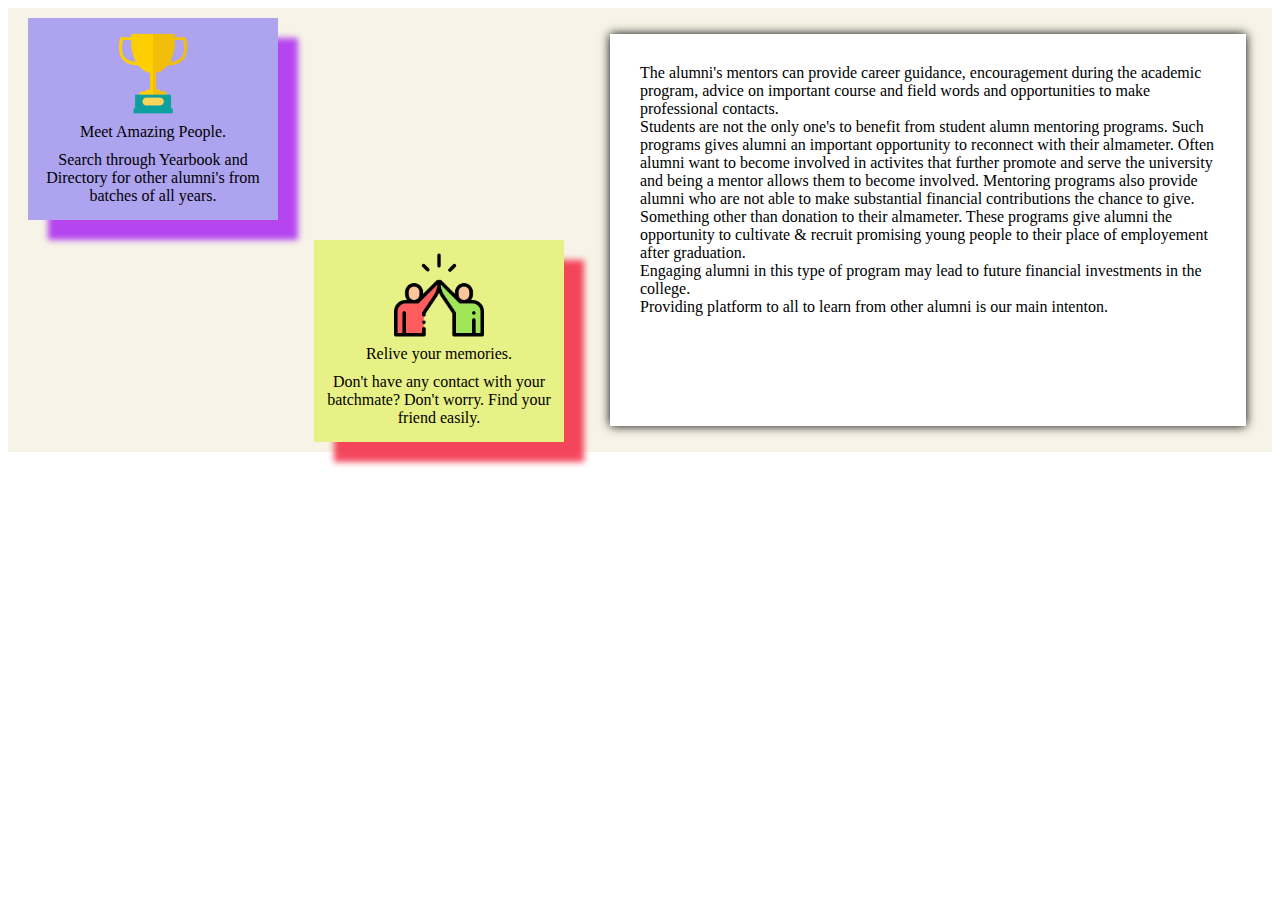
<file: MainPageSection1.html>
<!DOCTYPE html>
<html lang="en">
<head>
    <meta charset="UTF-8">
    <meta name="viewport" content="width=device-width, initial-scale=1.0">
    <title>Document</title>
    <link rel="stylesheet" href="./main_page.css">
    
</head>
<body>
    <div class="main-page-section-1">
        <div class="part-1">
            <div class="upper">
                <div class="card">
                    <img src="./images/trophy.png" alt="" srcset="">
                    <p>
                       Meet Amazing People.
                    </p>
                    <p>Search through Yearbook and Directory for other alumni's from batches of all years.</p>
                </div>
            </div>
            <div class="lower">
                <div class="card">
                    <img src="./images/high-five.png" alt="" srcset="">
                    <p>
                       Relive your memories.
                    </p>
                    <p>Don't have any contact with your batchmate? Don't worry. Find your friend easily.</p>
                </div>
            </div>
        </div>
        <div class="part-2">
            The alumni's mentors can provide career guidance, encouragement during the academic program, advice on important course and field words and opportunities to make professional contacts.
        <br />
        Students are not the only one's to benefit from student alumn mentoring programs. Such programs gives alumni an important opportunity to reconnect with their almameter. Often alumni want to become involved in activites that further promote and serve the university and being a mentor allows them to become involved. Mentoring programs also provide alumni who are not able to make substantial financial contributions the chance to give. Something other than donation to their almameter. These programs give alumni the opportunity to cultivate & recruit promising young people to their place of employement after graduation.
        <br />
        Engaging alumni in this type of program may lead to future 
        financial investments in the college.
        <br />
         Providing platform to all to learn from other alumni is our main 
        intenton.
        </div>
    </div>
    <script src="./main_page.js"></script>
</body>
</html>
</file>
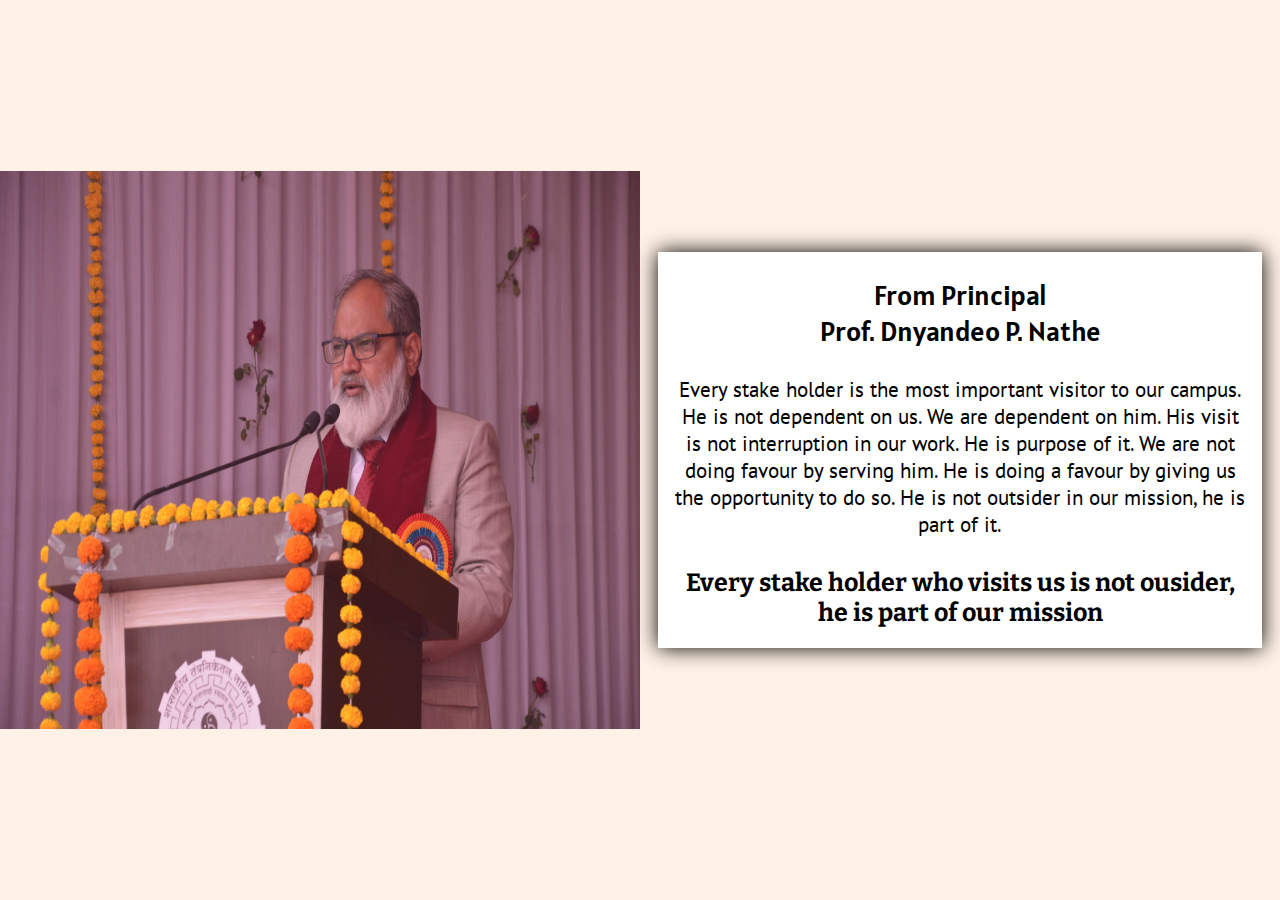
<file: MainPageSection2.html>
<!DOCTYPE html>
<html lang="en">
<head>
    <meta charset="UTF-8">
    <meta name="viewport" content="width=device-width, initial-scale=1.0">
    <title>Document</title>
    <link rel="stylesheet" href="./main_page.css">
    <link rel="stylesheet" href="./fonts.css">
</head>
<body>
    <div class="main-page-section-2">
        <div class="part-1">
            <img src="./images/principal.jpg" alt="" srcset="">
        </div>
        <div class="part-2">
            <div class="text">
                <p>From Principal</p>
                <p>Prof. Dnyandeo P. Nathe</p>
                
                <p><br />Every stake holder is the most important visitor to our campus. He is not dependent on us. We are dependent on him. His visit is not interruption in our work. He is purpose of it. We are not doing favour by serving him. He is doing a favour by giving us the opportunity to do so. He is not outsider in our mission, he is part of it.</p>
                <p> <br />Every stake holder who visits us is not ousider, he is part of our mission </p>
            </div>
        </div>
    </div>
    <script src="./main_page.js"></script>
</body>
</html>
</file>
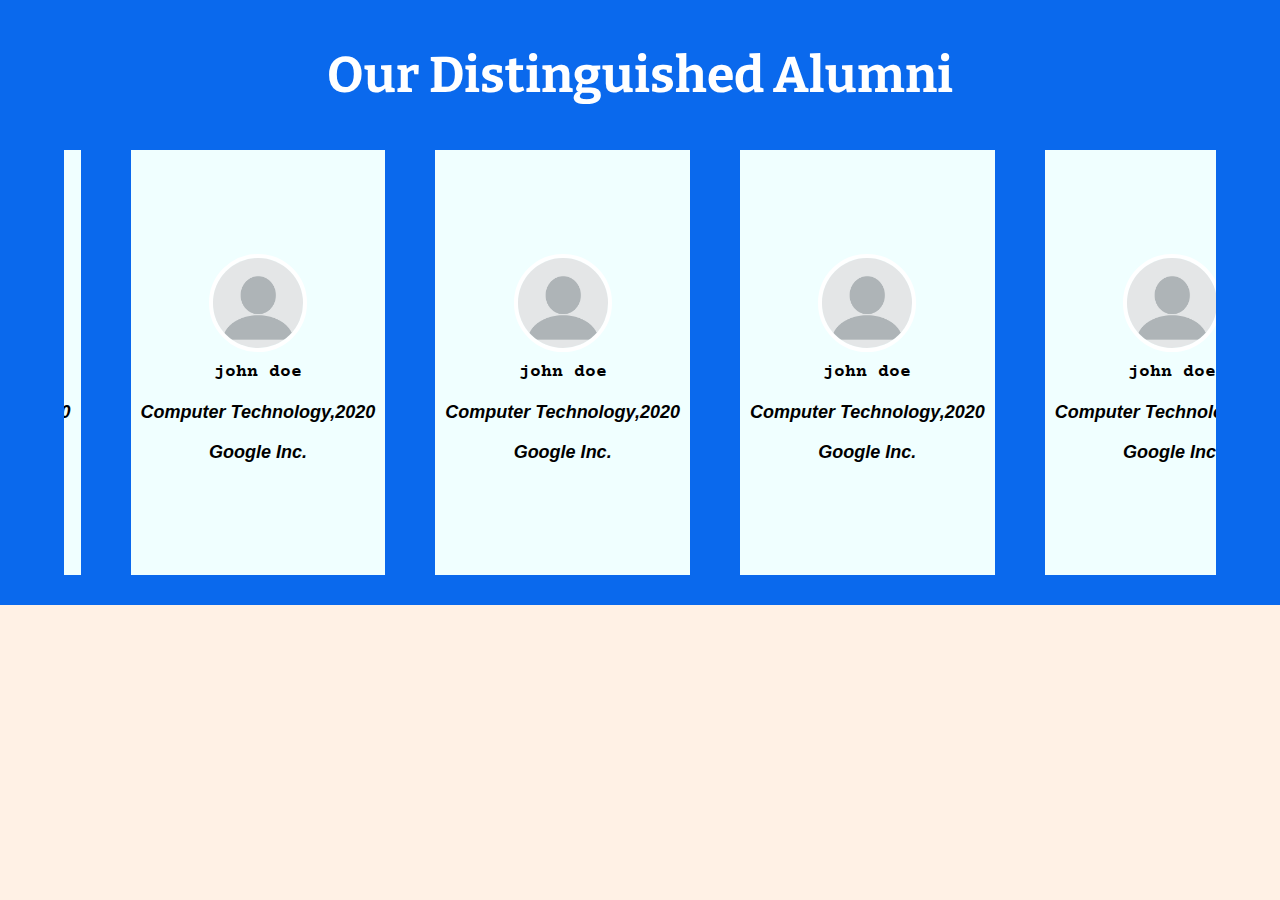
<file: MainPageSection3.html>
<!DOCTYPE html>
<html lang="en">
<head>
    <meta charset="UTF-8">
    <meta name="viewport" content="width=device-width, initial-scale=1.0">
    <title>Document</title>
    <link rel="stylesheet" href="./main_page.css">
    <link rel="stylesheet" href="./fonts.css">
</head>
<body>
    <div class="main-page-section-3">
        <h3 class="testimonial-title">
            Our Distinguished Alumni
        </h3>
        <div class="testimonial-wrapper">
            <div class="testimonial">
                <img src="./images/profile.png" alt="" srcset="">
                <p class="name">john doe</p>
                <p class="batch">Computer Technology,2020</p>
                <p class="company">Google Inc.</p>
            </div>
            <div class="testimonial">
                <img src="./images/profile.png" alt="" srcset="">
                <p class="name">john doe</p>
                <p class="batch">Computer Technology,2020</p>
                <p class="company">Google Inc.</p>
            </div>
            <div class="testimonial">
                <img src="./images/profile.png" alt="" srcset="">
                <p class="name">john doe</p>
                <p class="batch">Computer Technology,2020</p>
                <p class="company">Google Inc.</p>
            </div>
            <div class="testimonial">
                <img src="./images/profile.png" alt="" srcset="">
                <p class="name">john doe</p>
                <p class="batch">Computer Technology,2020</p>
                <p class="company">Google Inc.</p>
            </div>
            <div class="testimonial">
                <img src="./images/profile.png" alt="" srcset="">
                <p class="name">john doe</p>
                <p class="batch">Computer Technology,2020</p>
                <p class="company">Google Inc.</p>
            </div>
            <div class="testimonial">
                <img src="./images/profile.png" alt="" srcset="">
                <p class="name">john doe</p>
                <p class="batch">Computer Technology,2020</p>
                <p class="company">Google Inc.</p>
            </div>
            <div class="testimonial">
                <img src="./images/profile.png" alt="" srcset="">
                <p class="name">john doe</p>
                <p class="batch">Computer Technology,2020</p>
                <p class="company">Google Inc.</p>
            </div>
            <div class="testimonial">
                <img src="./images/profile.png" alt="" srcset="">
                <p class="name">john doe</p>
                <p class="batch">Computer Technology,2020</p>
                <p class="company">Google Inc.</p>
            </div>
            <div class="testimonial">
                <img src="./images/profile.png" alt="" srcset="">
                <p class="name">john doe</p>
                <p class="batch">Computer Technology,2020</p>
                <p class="company">Google Inc.</p>
            </div>
            <div class="testimonial">
                <img src="./images/profile.png" alt="" srcset="">
                <p class="name">john doe</p>
                <p class="batch">Computer Technology,2020</p>
                <p class="company">Google Inc.</p>
            </div>
            <div class="testimonial">
                <img src="./images/profile.png" alt="" srcset="">
                <p class="name">john doe</p>
                <p class="batch">Computer Technology,2020</p>
                <p class="company">Google Inc.</p>
            </div>
            <div class="testimonial">
                <img src="./images/profile.png" alt="" srcset="">
                <p class="name">john doe</p>
                <p class="batch">Computer Technology,2020</p>
                <p class="company">Google Inc.</p>
            </div>
            <div class="testimonial">
                <img src="./images/profile.png" alt="" srcset="">
                <p class="name">john doe</p>
                <p class="batch">Computer Technology,2020</p>
                <p class="company">Google Inc.</p>
            </div>
            <div class="testimonial">
                <img src="./images/profile.png" alt="" srcset="">
                <p class="name">john doe</p>
                <p class="batch">Computer Technology,2020</p>
                <p class="company">Google Inc.</p>
            </div>
            
        </div>
    </div>
    <script src="./main_page.js"></script>
</body>
</html>
</file>
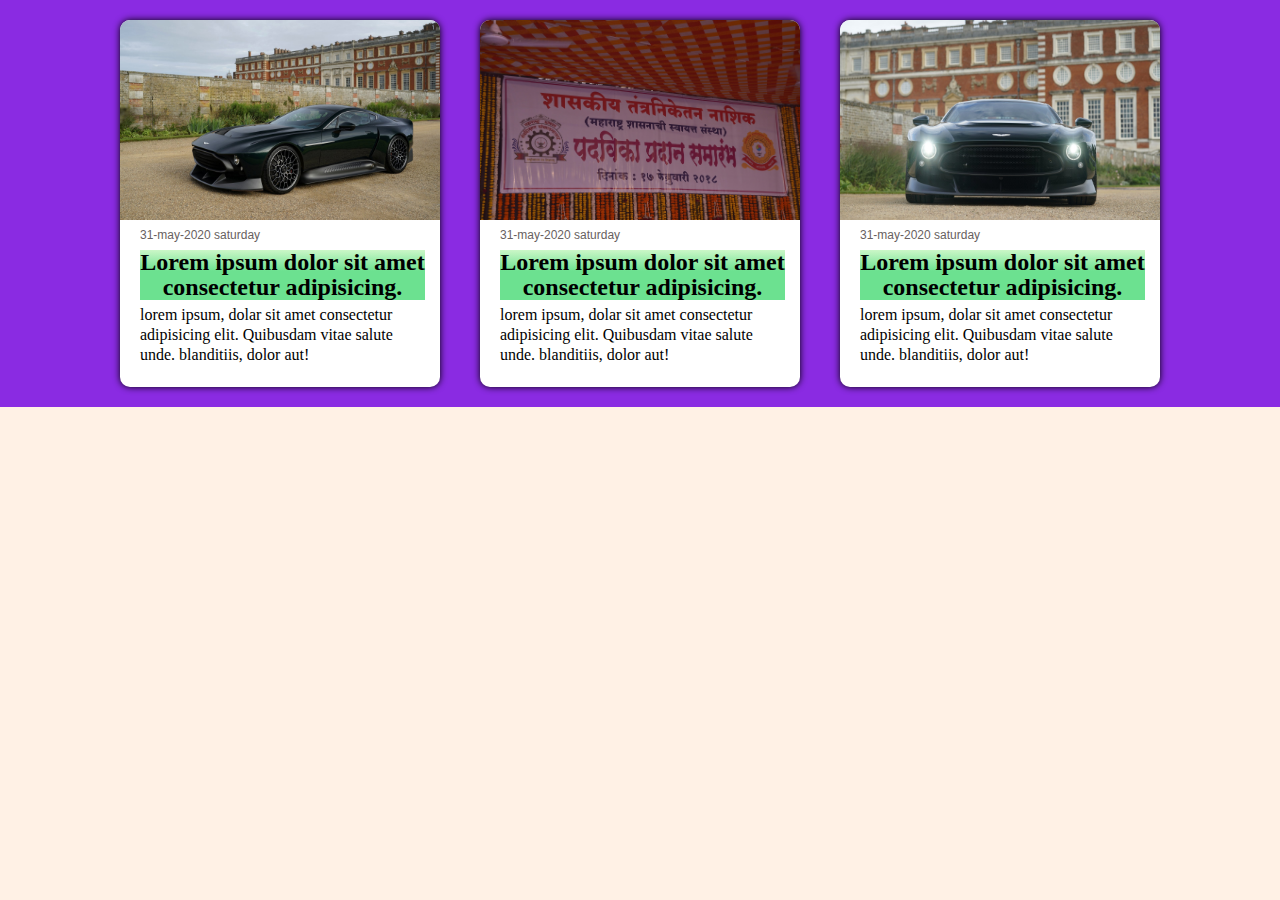
<file: MainPageSection4.html>
<!DOCTYPE html>
<html lang="en">
<head>
    <meta charset="UTF-8">
    <meta name="viewport" content="width=device-width, initial-scale=1.0">
    <title>Document</title>
    <link rel="stylesheet" href="./main_page.css">
    <link rel="stylesheet" href="./fonts.css">
    
</head>
<body>
    <div class="main-page-section-4">
        <div class="news-wrapper">
            
            <div class="news">
                <img src="./images/thumb-1920-1100140.jpg" class="news-image" alt="" srcset="">
                
                <div class="news-content">
                    <p class="date">
                        31-may-2020 saturday
                    </p>
                    <p class="title">
                        Lorem ipsum dolor sit amet consectetur adipisicing.
                    </p>
                    <p class="content">lorem ipsum, dolar sit amet consectetur adipisicing elit.
                         Quibusdam vitae salute unde. blanditiis, dolor aut!</p>
                    
                </div>
            </div>
            <div class="news">
                <img src="./images/_DSC0350.JPG" class="news-image" alt="" srcset="">
                
                <div class="news-content">
                    <p class="date">
                        31-may-2020 saturday
                    </p>
                    <p class="title">
                        Lorem ipsum dolor sit amet consectetur adipisicing.
                    </p>
                    <p class="content">lorem ipsum, dolar sit amet consectetur adipisicing elit.
                         Quibusdam vitae salute unde. blanditiis, dolor aut!</p>
                    
                </div>
            </div>
            <div class="news">
                <img src="./images/thumb-1920-1100138.jpg" class="news-image" alt="" srcset="">
                
                <div class="news-content">
                    <p class="date">
                        31-may-2020 saturday
                    </p>
                    <p class="title">
                        Lorem ipsum dolor sit amet consectetur adipisicing.
                    </p>
                    <p class="content">lorem ipsum, dolar sit amet consectetur adipisicing elit.
                         Quibusdam vitae salute unde. blanditiis, dolor aut!</p>
                    
                </div>
            </div>
            <!-- <div class="news">
                <img src="./images/1.jpg" class="news-image" alt="" srcset="">
                
                <div class="news-content">
                    <p class="date">
                        31-may-2020 saturday
                    </p>
                    <p class="title">
                        Lorem ipsum dolor sit amet consectetur adipisicing.
                    </p>
                    <p class="content">lorem ipsum, dolar sit amet consectetur adipisicing elit.
                         Quibusdam vitae salute unde. blanditiis, dolor aut!</p>
                    
                </div>
            </div> -->
        </div>
    </div>
    <!-- <script src="./main_page.js"></script> -->
</body>
</html>
</file>
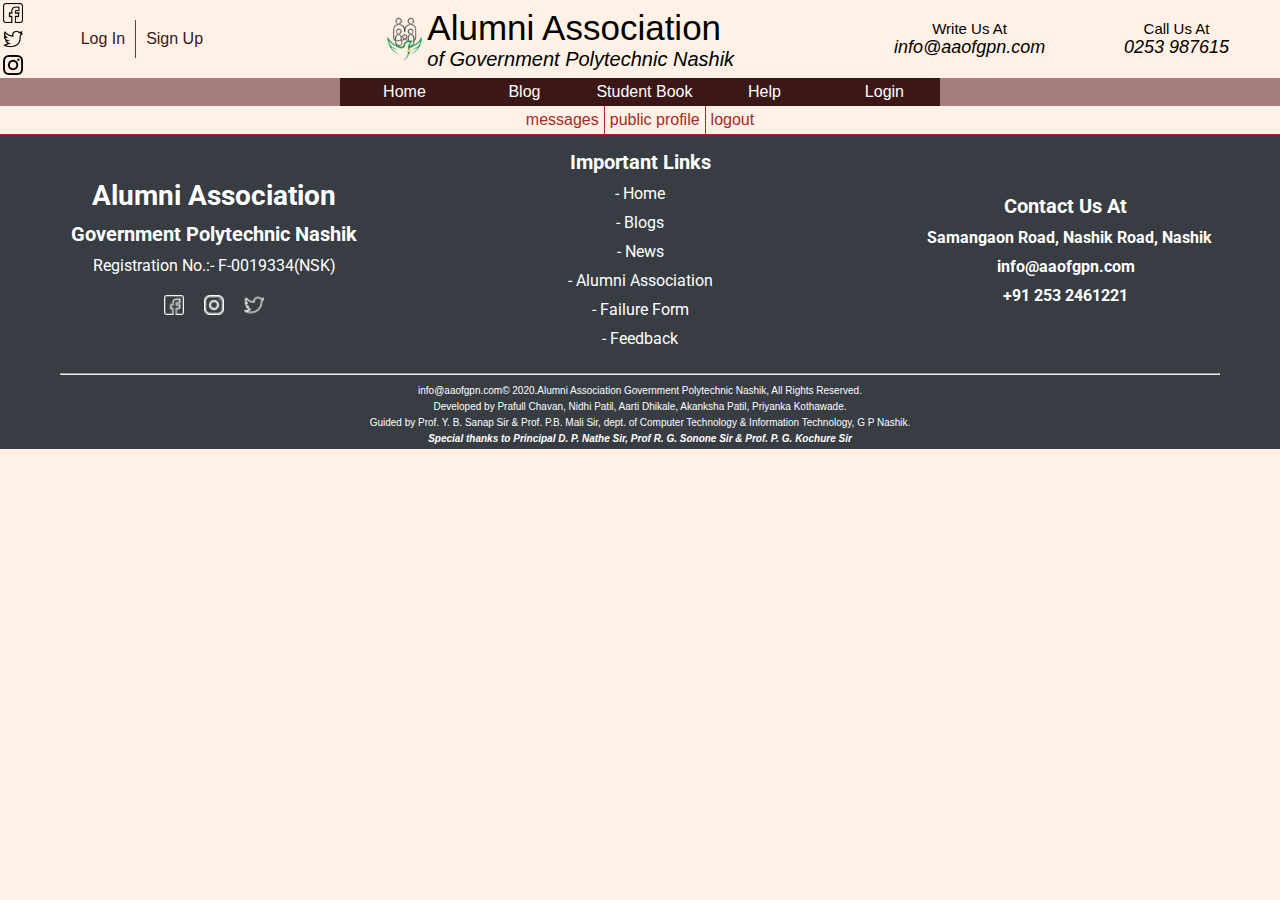
<file: template.html>
<!DOCTYPE html>
<html lang="en">
<head>
    <meta charset="UTF-8">
    <meta name="viewport" content="width=device-width, initial-scale=1.0">
    <title>Document</title>
    <link rel="stylesheet" href="./fonts.css">
    <link rel="stylesheet" href="./css/navbarV2.css">
    <link rel="stylesheet" href="./footer.css">
</head>
<body>
    <div class="menubar">
        <div class="menubar-section"> 
            <img src="./images/facebook.png" alt="" srcset="">
            <img src="./images/twitter.png" alt="" srcset="">
            <img src="./images/instagram.png" alt="" srcset="">
        </div>
        <div class="menubar-section">
            <a href="#">Log In</a>
            <a href="#">Sign Up</a>
        </div>
        <div class="menubar-section">
            <img src="./images/aalogo.png" alt="" srcset="">
            <div>
                <p>Alumni Association</p>
                <p>of Government Polytechnic Nashik</p>
            </div>
        </div>
        <div class="menubar-section">
            <p>Write Us At</p>
            <p>info@aaofgpn.com</p>
        </div>
        <div class="menubar-section">
            <p>Call Us At</p>
            <p>0253 987615</p>
        </div>
    </div>
    <div class="navbar">
        <a href="#" id="toggle-button"><span>&#9776;</span>&nbsp;&nbsp;</a>
        <a href="#">&nbsp;&nbsp;Home</a>
        <a href="#" data-expandable-block="block-1">&nbsp;&nbsp;Blog</a>
        <a href="#" data-expandable-block="block-2">&nbsp;&nbsp;Student Book</a>
        <a href="#">&nbsp;&nbsp;Help</a>
        <a href="#">&nbsp;&nbsp;Login</a>
    </div>
    <div class="navbar-lower">
        <a href="#">messages</a>
        <a href="#">public profile</a>
        <a href="#">logout</a>
    </div>
    <div class="navbar-expandable-content">
        <div class="navbar-link-content"  id="block-1">
            <a href="#">link-1</a>
            <a href="#">link-1</a>
            <a href="#">link-1</a>
            <a href="#">link-1</a>
        </div>
        <div class="navbar-link-content"  id="block-2">
            <a href="#">link-1</a>
            <a href="#">link-1</a>
            <a href="#">link-1</a>
            <a href="#">link-1</a>
            <a href="#">link-1</a>
            <a href="#">link-1</a>
            <a href="#">link-1</a>
            <a href="#">link-1</a>
            <a href="#">link-1</a>
            <a href="#">link-1</a>
            <a href="#">link-1</a>
        </div>
    </div>
    
    <div id="footer">
        <div id="footer-upper">
          <div class="footer-upper-block">
              <h1 style="font-size:28px;">Alumni Association</h1>
              <h1 style="font-size:20px;">Government Polytechnic Nashik</h1>
              <p>Registration No.:- F-0019334(NSK)<br></p><img src="./images/facebook-white.png" style="width:20px;height:20px;margin-right:10px;"><img src="./images/instagram-white.png" style="width:20px;height:20px;margin-right:10px;"><img src="./images/twitter-white.png" style="width:20px;height:20px;"></div>
          <div
              class="footer-upper-block" style="padding:5px;">
              <h1 style="font-size:20px;">Important Links</h1>
              <p class="footer-link">- Home</p>
              <p class="footer-link">- Blogs</p>
              <p class="footer-link">- News</p>
              <p class="footer-link">- Alumni Association</p>
              <p class="footer-link">- Failure Form</p>
              <p class="footer-link">- Feedback</p>
          </div>
          <div class="footer-upper-block">
              <h1 style="font-size:20px;">Contact Us At</h1>
              <h1 class="footer-location" style="font-size:16px;">&nbsp; Samangaon Road, Nashik Road, Nashik<br></h1>
              <h1 class="footer-location" style="font-size:16px;">info@aaofgpn.com<br></h1>
              <h1 class="footer-location" style="font-size:16px;">+91 253 2461221<br></h1>
          </div>
        </div>
        <div id="footer-lower">
            <hr id="footer-seperation-line">
            <p class="footer-appreciation-word">info@aaofgpn.com© 2020.Alumni Association Government Polytechnic Nashik, All Rights Reserved.<br></p>
            <p class="footer-appreciation-word">Developed by Prafull Chavan, Nidhi Patil, Aarti Dhikale, Akanksha Patil, Priyanka Kothawade.<br></p>
            <p class="footer-appreciation-word">Guided by Prof. Y. B. Sanap Sir &amp; Prof. P.B. Mali Sir, dept. of Computer Technology &amp; Information Technology, G P Nashik.<br></p>
            <p class="footer-appreciation-word"><strong><em>Special thanks to Principal D. P. Nathe Sir, Prof R. G. Sonone Sir &amp; Prof. P. G. Kochure Sir</em></strong><br></p>
        </div>
      </div>
    <script src="./js/menubar.js"></script>
</body>
</html>
</file>
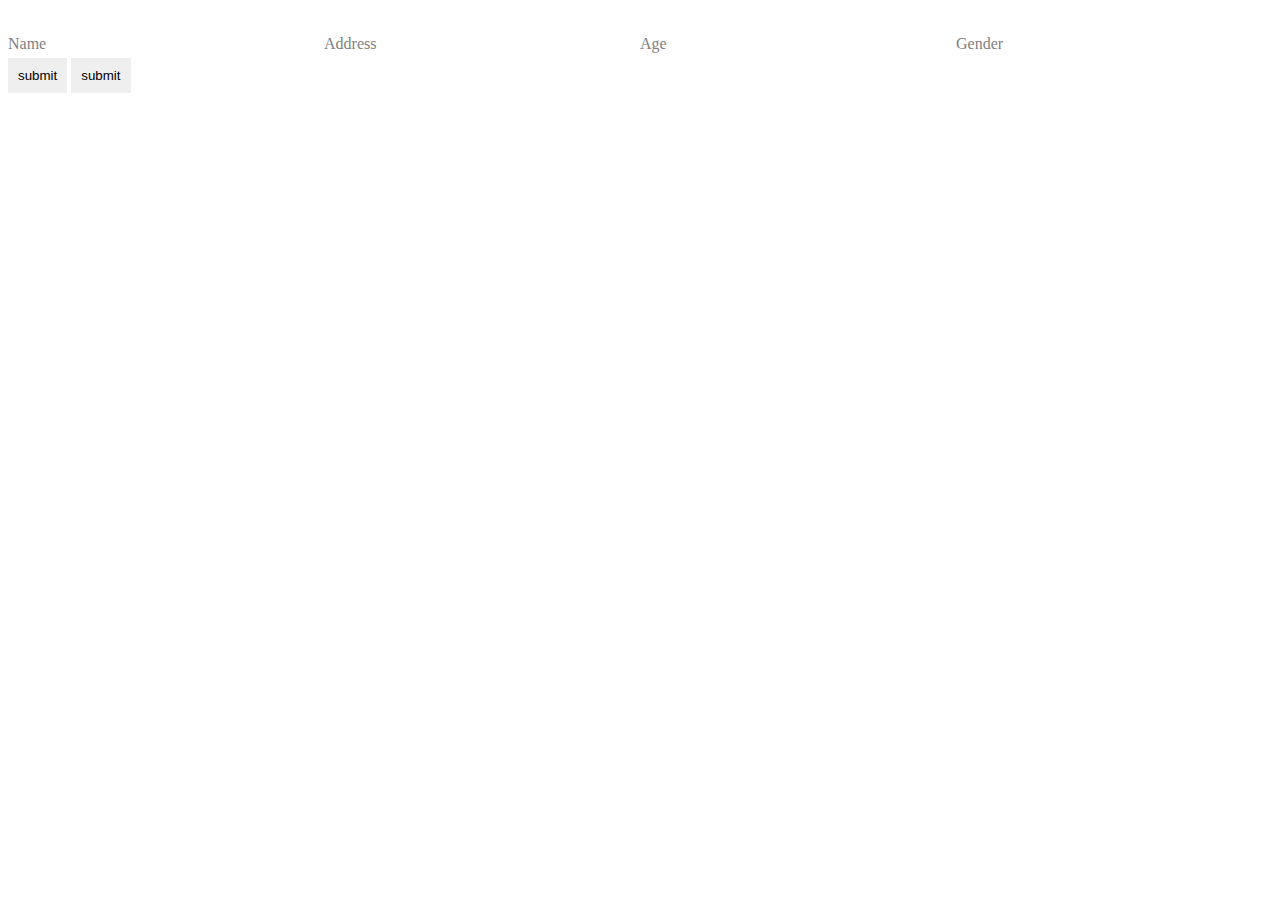
<file: testing.html>
<!DOCTYPE html>
<html lang="en">
<head>
    <meta charset="UTF-8">
    <meta name="viewport" content="width=device-width, initial-scale=1.0">
    <title>Document</title>
    <!-- <link rel="stylesheet" href="https://cdnjs.cloudflare.com/ajax/libs/normalize/5.0.0/normalize.min.css">
    <script src="https://cdnjs.cloudflare.com/ajax/libs/prefixfree/1.0.7/prefixfree.min.js"></script> -->
   <style>
        .container{
            display: grid;
            grid-template-columns: repeat(4,25%);
            /* grid-gap: 5px; */
        }
        .group{
            width: 90%;
            position: relative;
            height: 50px;
            overflow: hidden;
        }
        input{
            width: 100%;
            height: 100%;
            border: none;
            outline: none;
            padding-top: 15px;
            color: black;
        }
        label {
            bottom: 0;
            height: 100%;
            width: 100%;
            pointer-events: none;
            border-bottom: 1px solid black;
            color: gray;
        }
        label::after{
            content: "";
            position: absolute;
            height: 100%;
            width: 100%;
            left: 0px;
            bottom: -1px;
            border-bottom: 1px solid #5fa8d3;
            transform: translateX(-100%);
        }
        label > span{
            position: absolute;
            bottom: 5px;
            left: 0px;
            transition: all 0.3s ease-in-out;
        }
         input:focus + label >span , input:valid + label >span{
            transform: translateY(-150%);
            font-size: 14px;
            color: #5fa8d3;
        }
        input:focus + label::after , input:valid + label::after{
            transform: translateX(0%);
        }
        button, input[type="submit"]{
            padding: 10px;
            width: initial;
            border: none;
        }
   </style> 
</head>
<body>
    <form action="#" method="get">
    <div class="container">
        <div class="group">
            <input type="text" name="name"  required  pattern=".*\S+.*"/>
            <label for="name"><span>Name</span></label>
        </div>
        <div class="group">
            <input type="text" required/>
            <label for="name"><span>Address</span></label>
        </div>
        <div class="group">
            <input type="text" required/>
            <label for="name"><span>Age</span></label>
        </div>
        <div class="group">
            <input type="text" required/>
            <label for="name"><span>Gender</span></label>
        </div>
    </div>
    <button type="submit" >submit</button>
    <input type="submit" value="submit">
</form>
    <script>

    </script>
</body>
</html>
</file>
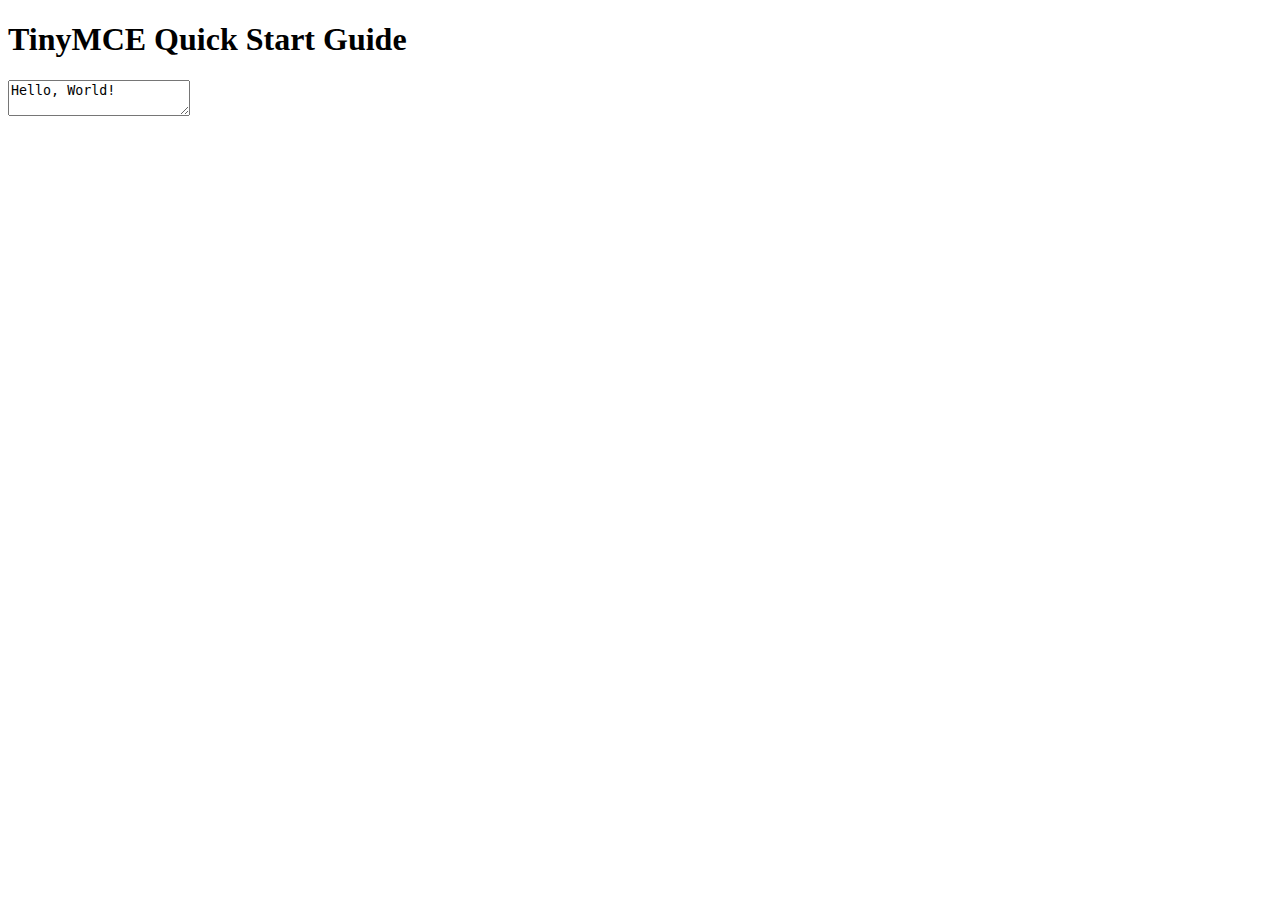
<file: TextEditor.html>
<!DOCTYPE html>
<html>
<head>
  <script src='https://cdn.tiny.cloud/1/muad7amub0m5vmx3wms6y5w4fr69jqy1cdf72bahx1d1rq55/tinymce/5/tinymce.min.js' referrerpolicy="origin"></script>
  <script>
  tinymce.init({
    selector: '#mytextarea'
  });
  </script>
</head>
<body>
<h1>TinyMCE Quick Start Guide</h1>
  <form method="post">
    <textarea id="mytextarea" name="mytextarea">Hello, World!</textarea>
  </form>
</body>
</html>
</file>
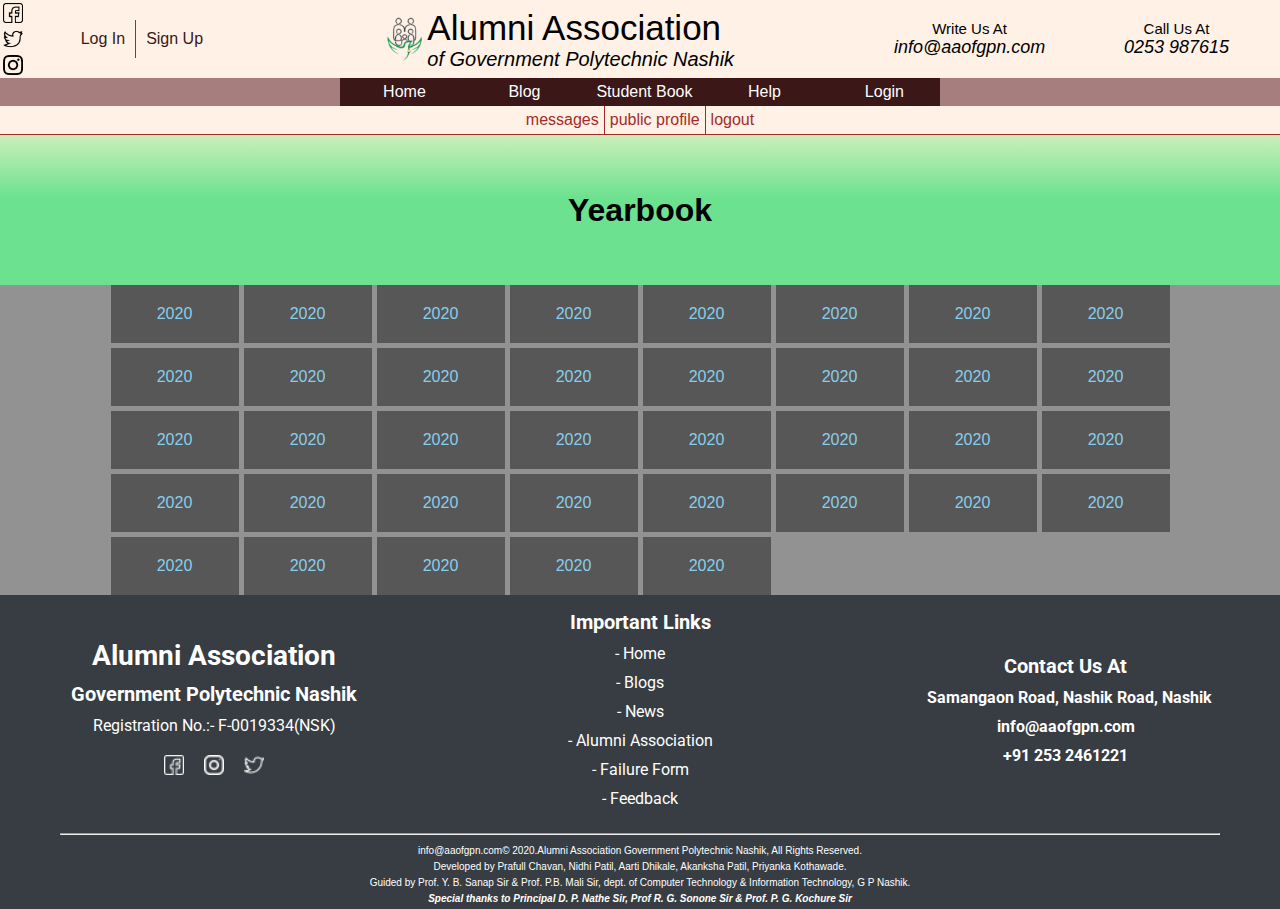
<file: yearbook.html>
<!DOCTYPE html>
<html lang="en">
<head>
    <meta charset="UTF-8">
    <meta name="viewport" content="width=device-width, initial-scale=1.0">
    <title>Document</title>
    <link rel="stylesheet" href="./fonts.css">
    <link rel="stylesheet" href="./css/navbarV2.css">
    <link rel="stylesheet" href="./css/yearbook.css">
    <link rel="stylesheet" href="./footer.css">
</head>
<body>
    <div class="menubar">
        <div class="menubar-section"> 
            <img src="./images/facebook.png" alt="" srcset="">
            <img src="./images/twitter.png" alt="" srcset="">
            <img src="./images/instagram.png" alt="" srcset="">
        </div>
        <div class="menubar-section">
            <a href="#">Log In</a>
            <a href="#">Sign Up</a>
        </div>
        <div class="menubar-section">
            <img src="./images/aalogo.png" alt="" srcset="">
            <div>
                <p>Alumni Association</p>
                <p>of Government Polytechnic Nashik</p>
            </div>
        </div>
        <div class="menubar-section">
            <p>Write Us At</p>
            <p>info@aaofgpn.com</p>
        </div>
        <div class="menubar-section">
            <p>Call Us At</p>
            <p>0253 987615</p>
        </div>
    </div>
    <div class="navbar">
        <a href="#" id="toggle-button"><span>&#9776;</span>&nbsp;&nbsp;</a>
        <a href="#">&nbsp;&nbsp;Home</a>
        <a href="#" data-expandable-block="block-1">&nbsp;&nbsp;Blog</a>
        <a href="#" data-expandable-block="block-2">&nbsp;&nbsp;Student Book</a>
        <a href="#">&nbsp;&nbsp;Help</a>
        <a href="#">&nbsp;&nbsp;Login</a>
    </div>
    <div class="navbar-lower">
        <a href="#">messages</a>
        <a href="#">public profile</a>
        <a href="#">logout</a>
    </div>
    <div class="navbar-expandable-content">
        <div class="navbar-link-content"  id="block-1">
            <a href="#">link-1</a>
            <a href="#">link-1</a>
            <a href="#">link-1</a>
            <a href="#">link-1</a>
        </div>
        <div class="navbar-link-content"  id="block-2">
            <a href="#">link-1</a>
            <a href="#">link-1</a>
            <a href="#">link-1</a>
            <a href="#">link-1</a>
            <a href="#">link-1</a>
            <a href="#">link-1</a>
            <a href="#">link-1</a>
            <a href="#">link-1</a>
            <a href="#">link-1</a>
            <a href="#">link-1</a>
            <a href="#">link-1</a>
        </div>
    </div>
    
    <div id="yearbook-page">
        <div class="title">
            <h1>Yearbook</h1>
        </div>
        <!-- <div id="yearbook-content-1">
            <a href="#"><span>CM</span>Computer Technology</a>
            <a href="#"><span>IF</span>Information Technology</a>
            <a href="#"><span>ME</span>Mechanical Engineering</a>
            <a href="#"><span>CE</span>Civil Engineering</a>
            <a href="#"><span>EE</span>Electrical Engineering</a>
            <a href="#"><span>AE</span>Automobile Engineering</a>
            <a href="#"><span>DDGM</span>Dress Deigning & Garment Manufacturing</a>
            <a href="#"><span>IDD</span>Interior Designing</a>
        </div> -->
        <div id="yearbook-content-2">
            <a href="#">2020</a>
                <a href="#">2020</a>
                <a href="#">2020</a>
                <a href="#">2020</a>
                <a href="#">2020</a>
                <a href="#">2020</a>
                <a href="#">2020</a>
                <a href="#">2020</a>
                <a href="#">2020</a>
                <a href="#">2020</a>
                <a href="#">2020</a>
                <a href="#">2020</a>
                <a href="#">2020</a>
                <a href="#">2020</a>
                <a href="#">2020</a>
                <a href="#">2020</a>
                <a href="#">2020</a>
                <a href="#">2020</a>
                <a href="#">2020</a>
                <a href="#">2020</a>
                <a href="#">2020</a>
                <a href="#">2020</a>
                <a href="#">2020</a>
                <a href="#">2020</a>
                <a href="#">2020</a>
                <a href="#">2020</a>
                <a href="#">2020</a>
                <a href="#">2020</a>
                <a href="#">2020</a>
                <a href="#">2020</a>
                <a href="#">2020</a>
                <a href="#">2020</a>
                <a href="#">2020</a>
                <a href="#">2020</a>
                <a href="#">2020</a>
                <a href="#">2020</a>
                <a href="#">2020</a>
        </div>
        <!-- <div id="yearbook-content-3">
            <div class="yearbook-card">
                <img src="./images/profile.png" alt="" srcset="">
                <div class="yearbook-card-content">
                    <p>Prafull Chavan</p>
                    <p>Computer Technology, 2020</p>
                    <p>Current location :- Nashik</p>
                    <p>Hometown :- Nashik</p>
                    <a href="#">View Public Profile</a>
                </div>
            </div>
            <div class="yearbook-card">
                <img src="./images/profile.png" alt="" srcset="">
                <div class="yearbook-card-content">
                    <p>Prafull Chavan</p>
                    <p>Computer Technology, 2020</p>
                    <p>Current location :- Nashik</p>
                    <p>Hometown :- Nashik</p>
                    <a href="#">View Public Profile</a>
                </div>
            </div>
            <div class="yearbook-card">
                <img src="./images/profile.png" alt="" srcset="">
                <div class="yearbook-card-content">
                    <p>Prafull Chavan</p>
                    <p>Computer Technology, 2020</p>
                    <p>Current location :- Nashik</p>
                    <p>Hometown :- Nashik</p>
                    <a href="#">View Public Profile</a>
                </div>
            </div>
            <div class="yearbook-card">
                <img src="./images/profile.png" alt="" srcset="">
                <div class="yearbook-card-content">
                    <p>Prafull Chavan</p>
                    <p>Computer Technology, 2020</p>
                    <p>Current location :- Nashik</p>
                    <p>Hometown :- Nashik</p>
                    <a href="#">View Public Profile</a>
                </div>
            </div>
        </div> -->
    </div>
    <div id="footer">
        <div id="footer-upper">
          <div class="footer-upper-block">
              <h1 style="font-size:28px;">Alumni Association</h1>
              <h1 style="font-size:20px;">Government Polytechnic Nashik</h1>
              <p>Registration No.:- F-0019334(NSK)<br></p><img src="./images/facebook-white.png" style="width:20px;height:20px;margin-right:10px;"><img src="./images/instagram-white.png" style="width:20px;height:20px;margin-right:10px;"><img src="./images/twitter-white.png" style="width:20px;height:20px;"></div>
          <div
              class="footer-upper-block" style="padding:5px;">
              <h1 style="font-size:20px;">Important Links</h1>
              <p class="footer-link">- Home</p>
              <p class="footer-link">- Blogs</p>
              <p class="footer-link">- News</p>
              <p class="footer-link">- Alumni Association</p>
              <p class="footer-link">- Failure Form</p>
              <p class="footer-link">- Feedback</p>
          </div>
          <div class="footer-upper-block">
              <h1 style="font-size:20px;">Contact Us At</h1>
              <h1 class="footer-location" style="font-size:16px;">&nbsp; Samangaon Road, Nashik Road, Nashik<br></h1>
              <h1 class="footer-location" style="font-size:16px;">info@aaofgpn.com<br></h1>
              <h1 class="footer-location" style="font-size:16px;">+91 253 2461221<br></h1>
          </div>
        </div>
        <div id="footer-lower">
            <hr id="footer-seperation-line">
            <p class="footer-appreciation-word">info@aaofgpn.com© 2020.Alumni Association Government Polytechnic Nashik, All Rights Reserved.<br></p>
            <p class="footer-appreciation-word">Developed by Prafull Chavan, Nidhi Patil, Aarti Dhikale, Akanksha Patil, Priyanka Kothawade.<br></p>
            <p class="footer-appreciation-word">Guided by Prof. Y. B. Sanap Sir &amp; Prof. P.B. Mali Sir, dept. of Computer Technology &amp; Information Technology, G P Nashik.<br></p>
            <p class="footer-appreciation-word"><strong><em>Special thanks to Principal D. P. Nathe Sir, Prof R. G. Sonone Sir &amp; Prof. P. G. Kochure Sir</em></strong><br></p>
        </div>
      </div>
    <script src="./js/menubar.js"></script>
</body>
</html>
</file>
<file: fonts.css>
@import url('https://fonts.googleapis.com/css2?family=Montserrat:wght@300&display=swap');
@import url('https://fonts.googleapis.com/css2?family=Alatsi&display=swap');
@import url('https://fonts.googleapis.com/css2?family=PT+Sans&display=swap');
@import url('https://fonts.googleapis.com/css2?family=Bitter:wght@200&display=swap');
@import url('https://fonts.googleapis.com/css2?family=Courier+Prime:wght@700&display=swap');
@import url('https://fonts.googleapis.com/css2?family=Roboto:wght@300&display=swap');
html,body{
    margin: 0;
    padding: 0;   
    font-family: sans-serif;
    --main-fg-color:#FFF1E5;
    background-color: var(--main-fg-color);
    --large-screen:1200px;
    --medium-screen:992px;
    --small-screen:768px;
    --xs-screen:576px;
}
*{
    margin: 0;
    padding: 0;
    /* user-select: none; */
}
.title{
    width: 100%;
    display: grid;
    place-items: center;
    align-content: center;
    text-align: center;
    background: rgb(108,225,144);
    background: linear-gradient(0deg, rgba(108,225,144,1) 58%, rgba(134,236,125,0.42620798319327735) 100%);
}
.title > p{
    color: rgba(43, 36, 36, 0.897);
    font-size: 12px;
}
a{
    text-decoration: none;
    color:black;
}
</file>
<file: css/navbarV2.css>
/* parent styles of navbar */
body{
    --main-color:rgb(59, 23, 23);
}
.menubar{
    width: 100%;
    display: grid;
    --menubar-column-scheme:3% 1fr 3fr 1fr 1fr;
    grid-template-columns: var(--menubar-column-scheme);
    --media-button-width:20px;
    --section-1-media-button-width:20px;
    --section-3-text-1-font-size:35px;
    --section-3-text-2-font-size:20px;
    --section-4-5-text-1-font-size:15px;
    --section-4-5-text-2-font-size:18px;
}
.menubar > .menubar-section:nth-child(1) {
    display: flex;
    flex-direction: column;
    justify-content: space-around;
}
.menubar > .menubar-section:nth-child(1) > img{
    width: var(--media-button-width);
    padding: 3px;
} 
/* 2nd section */
.menubar > .menubar-section:nth-child(2){
    display: flex;
    align-items: center;
    justify-content: center;
}
.menubar > .menubar-section:nth-child(2) >a{
    padding: 10px;
    text-decoration: none;
    border:none;
    color:var(--main-color);
    transition: all 0.3s ease-in-out;
}
.menubar > .menubar-section:nth-child(2) >a:hover{
    background-color:var(--main-color);
    color: white;
}
.menubar > .menubar-section:nth-child(2) >a:nth-child(1){
    border-right: 1px solid brown;
}
/* 3rd section */
.menubar > .menubar-section:nth-child(3){
    display: flex;
    align-items: center;
    justify-content: center;
}
.menubar > .menubar-section:nth-child(3) > div > p{
    margin:0;
    padding:0;
}
.menubar > .menubar-section:nth-child(3) > div > p:nth-child(1){
    font-size: var(--section-3-text-1-font-size);
}
.menubar > .menubar-section:nth-child(3) > div > p:nth-child(2){
    font-size: var(--section-3-text-2-font-size);
    font-style: italic;
}
.menubar > .menubar-section:nth-child(3) > img{
    width: 50px;
    height: 50px;
} 
/* 4th and 5th section */
.menubar > .menubar-section:nth-child(4) ,.menubar > .menubar-section:nth-child(5){
    font-size: 10px;
    display: flex;
    flex-direction: column;
    align-items: center;
    justify-content: center;
}
.menubar > .menubar-section:nth-child(4) > p:nth-child(1),
.menubar > .menubar-section:nth-child(5) > p:nth-child(1){
    font-size: var(--section-4-5-text-1-font-size);
}
.menubar > .menubar-section:nth-child(4) > p:nth-child(2),
.menubar > .menubar-section:nth-child(5) > p:nth-child(2){
    font-size: var(--section-4-5-text-2-font-size);
    font-style: italic;
}
/* @media screen and (max-width:1200px){} */
@media screen and (max-width:992px){
    .menubar{
        --section-3-text-1-font-size:30px;
        --section-3-text-2-font-size:18px;
        --section-4-5-text-1-font-size: 12px;
        --section-4-5-text-2-font-size: 16px;

    }
}
@media screen and (max-width:768px){
    .menubar{
        --menubar-column-scheme:3% 0fr 4fr 1fr 1fr;
        --section-4-5-text-1-font-size: 8px;
        --section-4-5-text-2-font-size: 10px;
        --media-button-width:15px;
    }
}
@media screen and (max-width:576px){
    .menubar{
        --section-3-text-1-font-size:30px;
        --section-3-text-2-font-size:18px;
        --menubar-column-scheme:3% 1fr;
    }
    .menubar > .menubar-section:nth-child(2){
        display: none;
    }
    .menubar > .menubar-section:nth-child(4),.menubar >.menubar-section:nth-child(5){
        display: none;
    }
}
.navbar{
    width: 100%;
    background-color: rgb(167, 126, 126);
    display: grid;
    grid-template-columns: repeat(5,minmax(70px,120px));
    justify-content: center;
    align-content: center;
    --navbar-padding:5px;
    --navbar-link-background-color:#33302E;
    --navbar-link-color:white;
}
.navbar > a {
    text-align: center;
    text-decoration: none;
    border:none;
    padding:var(--navbar-padding);
    color:var(--navbar-link-color);
    background-color:var(--main-color);
    transition: all 0.3s ease-in-out;
    outline: none;
}

.navbar a:hover{
    background-color: white;
    color:var(--main-color);
}
.navbar a:hover .navbar-link-content{
    display: grid;
}
.navbar-link-content{
    position: absolute;
    z-index: 999;
    background-color: white;
    width: 50%;
    left: 20vw;
    right: 30px;
    display: none;
    grid-template-columns: repeat(2,1fr);
    box-shadow:0px 0px 20px rgb(0,0,0,0.2);
}
.navbar-link-content > a{
    text-decoration: none;
    border: none;
    text-align: center;
    padding: 10px;
    margin:10px;
    transition: all 0.3s ease-in-out;
}
.navbar-link-content > a:hover{
    background-color:  #FFF1E5;
    color: var(--main-color);
}
#toggle-button{
    display: none;
    text-align: right;
}
#toggle-button:hover{
    background-color: var(--navbar-link-background-color);
    color: var(--navbar-link-color);
}
@media screen and (max-width:576px){
    .navbar{
        grid-template-columns: 100%;
        justify-content: stretch;
        --navbar-padding: 10px 0px;
    }
    .navbar > a{
        text-align: left;
        z-index: 999999;
    }
    .navbar > a:not(:nth-child(1)){
        display: none;
    }
    #toggle-button{
        display: block;
    }
    .navbar-link-content{
        left: 10px;
        width: 80%;
        grid-template-columns: 100%;
        justify-content: stretch;
    }
}
.navbar-lower{
    display: flex;
    justify-content: center;
    align-items: center;
    border-bottom: 1px solid brown;
    background-color: #FFF1E5;
}
.navbar-lower > a{
    text-decoration: none;
    text-align: center;
    color:brown;
    padding: 5px 5px;
    z-index: 99999999;
    background-color: #FFF1E5;
}
.navbar-lower > a:hover{
    background-color: var(--main-color);
    color: white;
}
.navbar-lower > a:not(:last-child){
    border-right: 1px solid brown;
}
</file>
<file: css/newIndexStyle.css>
body{
    margin:0;
    padding:0;
    background-color: #FFF1E5;
    scroll-behavior: smooth;
    scrollbar-color: brown inherit;
}
.main-page {
    width: 100%;   
    height: 100vh;
    display: grid;
    grid-template-columns: 100%;
    grid-template-rows:repeat(5,100vh);
}
body::-webkit-scrollbar{
    width: 10px;
}
body::-webkit-scrollbar-thumb{
    background-color: brown;
}
.main-page-section{
    overflow: hidden;
}
.main-page-section:nth-child(1){
    display: flex;
    flex-direction: column;
}
.main-page-section:nth-child(2){
    --ad-row-count:2;
    --ad-column-count:3;
    --ad-gap:10px 20px;
    --ad-width:340px;
    --ad-height:200px;
    --ad-content-font-size:initial;
    display: grid;
    grid-template-columns: repeat(var(--ad-column-count), var(--ad-width));
    grid-template-rows: repeat(var(--ad-row-count), var(--ad-height));
    grid-gap:var(--ad-gap);
    justify-content: center;
    align-content: center;
}
.ad{
    background-color: white;
    box-shadow: 0px 0px 30px rgb(165,42,42,0.4);
    display: grid;
    grid-template-columns: 120px 1fr;
    align-content: center;
    justify-content: center;
    align-items: center;
    grid-gap:5px;
    padding: 4px;
}
.ad > img{
    width: 100%;
}
.ad >.ad-content{
    display: flex;
    align-items: center;
    justify-content: center;
    flex-direction: column;
    text-align: center;
    font-size: var(--ad-content-font-size);
}
.ad >h3{
    padding-bottom: 5px;
}

@media screen  and (max-width:1200px){
    .main-page-section:nth-child(2){
        --ad-width:300px;
    }
}
@media screen  and (max-width:992px){
    .main-page-section:nth-child(2){
        --ad-height:150px;
        --ad-column-count: 2;
        --ad-content-font-size:14px;
    }
}
@media screen  and (max-width:768px){
    .main-page-section:nth-child(2){
        --ad-width:260px;
        --ad-gap:10px;
    }
}
@media screen  and (max-width:576px){
    .main-page-section:nth-child(2){
        --ad-width: 160px;
        --ad-height: 122px;
        --ad-content-font-size: 12px;
        --ad-column-count: 2;
        --ad-row-count: 3;
        --ad-gap: 16px;
    }
    .ad{
        grid-template-columns: 30px 1fr;
    }
}

.main-page-section:nth-child(3){
    background-color: #4788e4;
    display: flex;
    flex-direction: column;
    justify-content: center;
    align-items: center;
}
.main-page-section:nth-child(3) > h3{
    text-align: center;
    padding: 20px;
    color: white;
    text-shadow: 0px 0px 20px white;
    font-size: 28px;

}
.testimonial-container{
    width: 100%;
    height: 30vh;
    overflow: hidden;
}
.testimonial-container-inner{
    width: 16000px;
    height: 30vh;
    overflow: hidden;
    transition: all 0.5s ease-in-out;
    /* touch-action: pan-x;
     */
}
.testimonial{
    float: left;
    width: 150px;
    height: inherit;
    background-color: skyblue;
    margin: 10px;
    display: flex;
    flex-direction: column;
    justify-content: center;
    align-items: center;
    pointer-events: none;
}
.testimonial > *{
    user-select: none;
    margin-bottom: 10px;
}
.testimonial > img{
    border-radius: 50%;
    border: white 2px solid;
}
#stats{
    --stats-column: repeat(4,160px);
    --stats-row:160px;
    --stats-gap : 10px;
    --stats-font-size:24px;
    width: 100%;
    display: grid;
    grid-template-columns: var(--stats-column);
    grid-template-rows: var(--stats-row);
    grid-gap: var(--stats-gap);
    padding: 10px;
    justify-content: center;
    align-content: center;
    margin-top: 15px;
}
#stats > .single-stat{
    background-color: #87c8fd;
    padding: 10px;
    display: flex;
    flex-direction: column;
    justify-content: space-evenly;
    align-items: center;
    font-size: initial;
    font-size: var(--stats-font-size);
}
#stats > .single-stat > .stat-title{
    color: white;
    font-size: var(--stats-font-size);
    text-align: center;
}
@media screen and (max-width:768px){
    #stats{
        --stats-column: repeat(4,140px);
        --stats-row:repeat(1,140px);
        --stats-font-size:24px;
    }
}
@media screen and (max-width:430px){
    #stats{
        --stats-column: repeat(2,140px);
        --stats-row:repeat(2,140px);
        --stats-gap : 10px;
    }
}

.main-page-section:nth-child(4){
    display: flex;
    flex-direction: column;
    align-items: center;
    justify-content: space-evenly;
    background-color: rgb(138, 43, 226, 0.5);
}
.main-page-section:nth-child(4) > h2{
    font-size: 28px;
    color: white;
    text-shadow: 0px 0px 10px rgb(245, 244, 244,0.6);
}
.main-page-section:nth-child(4) > .news-container{
    width: 95%;
    overflow: scroll;
    display: flex;
    align-items: center;
    justify-content: center;
    flex-wrap: wrap;
}
.main-page-section:nth-child(4) > .news-container::-webkit-scrollbar{
    width: 20px;
}
.main-page-section:nth-child(4) > .news-container::-webkit-scrollbar-thumb{
    background-color: rgb(231, 231, 231);
}
.main-page-section:nth-child(4) > .news-container > .news{
    width: 300px;
    background-color: white;
    display: grid;
    grid-template-columns: 100%;
    grid-template-rows: 1fr 1fr;
    box-shadow: 0px 0px 30px rgb(0, 0, 0,0.5);

    margin: 10px;
}
.main-page-section:nth-child(4) > .news-container > .news > img{
    width: 100%;
    margin: 0;
    padding: 0;
}
.main-page-section:nth-child(4) > .news-container > .news > .news-content{
    padding: 10px;
    display: flex;
    flex-direction: column;
    justify-content: space-between;
}
.main-page-section:nth-child(4) > .news-container > .news > .news-content > .news-title{
    font-size: 20px;
    font-weight: bolder;
}
.main-page-section:nth-child(4) > .news-container > .news > .news-content > .news-content{
    font-size: 20px;
}
.main-page-section:nth-child(4) > .news-container > .news > .news-content > .timestamp{
    font-size: 12px;
    color: gray;
    font-style: italic;
}
.main-page-section:nth-child(5) {
    display: flex;
    flex-wrap: wrap;
    align-items: center;
    justify-content: center;
    --common-width:50%;
}
.main-page-section:nth-child(5) > #part-1{
    width: var(--common-width);
    
}
.main-page-section:nth-child(5) > #part-2{
    width: var(--common-width);
    display: flex;
    flex-direction: column;
}
.main-page-section:nth-child(5) > #part-2 > img{
    width: 80%;
    display: block;
    margin: 0 auto;
}
.main-page-section:nth-child(5) > #part-1 > .content{
    margin: 10px;
    padding:30px 10px;
    background-color: #F6F0DB;
    text-align: justify;
    box-shadow: 0px 0px 10px rgb(2, 2, 2,0.5);
    font-size: 20px;
}
.main-page-section:nth-child(5) > #part-1 > .content > span{
    font-size: 28px;
    font-style: italic;
    font-family: 'Lucida Sans', 'Lucida Sans Regular', 'Lucida Grande', 'Lucida Sans Unicode', Geneva, Verdana, sans-serif;
}
.main-page-section:nth-child(5) > #part-2 > .content{
    padding: 10px;
    box-shadow: 0px 0px 10px rgb(0, 0, 0,0.5);
    width: 90%;
}

.main-page-section:nth-child(5) > #part-2 > .content > *{
    margin-bottom: 10px;
    text-align: justify;
}
.main-page-section:nth-child(5) > #part-2 > .content > h2 ,.main-page-section:nth-child(5) > #part-2 > .content > h3 {
    text-align: center;
}
@media screen and (max-width:768px){
    .main-page-section:nth-child(5){
        --common-width:90%;
    }
    .main-page{
        grid-template-rows: repeat(4,100vh) 180vh;
    }
}
@media screen and (max-width:568px){
    .main-page{
        grid-template-rows: repeat(4,100vh) 220vh;
    }
}
@media screen and (max-width:394px){
    .main-page{
        grid-template-rows: repeat(4,100vh)  240vh;
    }
}
</file>
<file: carousel.css>
.carousel-container{
    user-select: none;
    pointer-events: none;
    width: 100%;
    height: 88vh;
    display: flex;
    flex-direction: row;
    overflow:scroll;
     scroll-behavior: smooth;
}
.carousel-container::-webkit-scrollbar{
    display: none;
}
.carousel-container > .slide-text{
    position: absolute;
    display: flex;
    flex-direction: column;
    right: 10%;
    left: 10%;
    top: 20%;
    z-index: 1;
}
.carousel-container > img{
    width: 100%;
    display: block;
    filter: blur(13px) ;
}
.carousel-container-mover{
    width: 100%;
    display: flex;
    align-items: center;
    justify-content: center;
    position: relative;
    top:-70px;
}
.carousel-container-dot{
    width: 20px;
    height: 20px;
    background-color: white;
    border-radius: 50%;
    display: block;
    bottom: 0;
    margin: 10px;
    border:3px solid black;
}
.carousel-container-dot:hover{
    background-color: gray;
}
#left-mover,#right-mover{
    height: 20px;
    width: 20px;
    position: absolute;
    background-color: white;
    padding: 10px;
    top: -50vh;
}
#left-mover{
    left: 0;
}
#right-mover{
    right: 0;
}
.hide{
    opacity: 0;
}
</file>
<file: css/carouselV2.css>
.carousel-container{
    flex: 1;
    position: relative;
    width: 100%;
    height: 100%;
    overflow: hidden;
}
.carousel-container-inner{
    width: 16000px;
    height: inherit;
    transition: all 0.5s ease-in-out;
}
.carousel-item{
    width: 100vw;
    float: left;
    height: 100%;
    overflow: hidden;
}

.carousel-item > img{
    position: absolute;
    width: inherit;
    height: 100%;
    top: 0; 
}

.carousel-item > .carousel-text{
    position: absolute;
    color: black;
    bottom: 0;
    margin: 20px;
    padding: 10px;
    background-color: rgb(248, 243, 243,0.8);
}
</file>
<file: footer.css>
#footer {
  width:100%;
  background-color:#373d42;
  display:flex;
  flex-direction:column;
  flex-wrap:wrap;
}

.footer-link {
  margin:0px;
  margin-bottom: 5px;
  text-decoration:none;
  color:white;
}

#footer-lower {
  text-align:center;
  color:white;
}

#footer-seperation-line {
  background-color:white;
  margin:10px 60px;
}

.footer-appreciation-word {
  font-size:10px;
  margin: 0px 0px 5px 0px;
}

.footer-upper-block {
  flex:1;
  color:white;
  text-align:center;
  padding:8px;
  font-family: 'Roboto', sans-serif;
}

.footer-upper-block > *{
  margin: 10px;
}

@media (max-width: 992px) {
  .footer-upper-block {
    flex:1;
    color:white;
    text-align:center;
    padding:8px;
  }
}

#footer-upper {
  display:flex;
  align-items:center;
  width:inherit;
  flex-direction:row;
}

@media (min-width: 768px) {
  #footer-upper {
    display:flex;
    align-items:center;
    width:inherit;
    flex-direction:row;
  }
}

@media (max-width: 576px) {
  #footer-upper {
    display:flex;
    align-items:center;
    width:inherit;
    flex-direction:column;
  }
}

@media (max-width: 360px) {
  #footer-upper {
    display:flex;
    align-items:center;
    width:inherit;
    flex-direction:column;
  }
}

@media (max-width: 360px) {
  #footer-lower > p {
    padding:0px 10px;
  }
}
</file>
<file: css/forms.css>
.container{
    display: grid;
    grid-template-columns: repeat(4,25%);
    /* grid-gap: 5px; */
}
.group{
    width: 100%;
    position: relative;
    height: 50px;
    overflow: hidden;
    
}
textarea{
    resize: none;
    width: 100%;
    height: 150px;
    outline: #5fa8d3;
    padding: 1px;
    transition: all 0.3s ease-in-out;
}
textarea:focus{
    border: 1px solid #5fa8d3;
    box-shadow: 0px 0px 10px #5fa8d3;
}
textarea:focus ~ label{
    color:#5fa8d3;
    background-color: yellow;
}
/* global styles */
label{
    color:gray;
    font-size: 14px;
}
select{
    -webkit-font-smoothing: antialiased;
    color: gray;
    overflow: visible;
    font-family: -apple-system,BlinkMacSystemFont,"Segoe UI",Roboto,Oxygen-Sans,Ubuntu,Cantarell,"Helvetica Neue",sans-serif;
    border-radius: 0;
    box-shadow: none;
    box-sizing: content-box;
    transition: box-shadow .3s, border .3s, -webkit-box-shadow .3s;
    position: relative;
    cursor: pointer;
    background-color: transparent;
    border: none;
    border-bottom: 1px solid #9e9e9e;
    outline: none;
    height: 3rem;
    width: 100%;
    font-size: 16px;
    padding: 0;
    display: block;
    user-select: none;
    z-index: 1;
}
button,  input[type="submit"]{
    padding: 10px;
    width: initial;
    border: none;
    background-color: rgb(121, 8, 8);
    color: white;
}
.group > input{
    width: 100%;
    height: 100%;
    border: none;
    outline: none;
    padding-top: 15px;
    color: black;
}
.group > label {
    position: absolute;
    bottom: 0;
    left: 0;
    height: 100%;
    width: 100%;
    pointer-events: none;
    border-bottom: 1px solid gray;
    color: gray;
    font-size: 14px;
}
.group > label::after{
    content: "";
    position: absolute;
    height: 100%;
    width: 100%;
    left: 0px;
    bottom: -1px;
    border-bottom: 1px solid #5fa8d3;
    transform: translateX(-100%);
}
.group > label > span{
    position: absolute;
    bottom: 5px;
    left: 0px;
    transition: all 0.3s ease-in-out;
}
.group > input:focus + label >span , .group > input:valid + label >span{
    transform: translateY(-150%);
    font-size: 12px;
    color: #5fa8d3;
}
.group > input:focus + label::after , .group > input:valid + label::after{
    transform: translateX(0%);
}
 button,  input[type="submit"]{
    padding: 10px;
    width: initial;
    border: none;
}
</file>
<file: css/directory.css>
#directory-page{
    display: grid;
    grid-template-columns: 100%;
    grid-template-rows: 20vh 1fr;
}
#directory-content{
    --row-sizes:100%;
    --column-sizes:350px 1fr;
    display: grid;
    grid-gap: 10px;
    grid-template-columns: var(--column-sizes);
    grid-template-rows: var(--row-sizes);
    justify-content: center;
    padding: 20px;
}
#directory-content > .filters{
    height: 100%;
}
#directory-content > .filters > .field{
    width: 100%;
    margin: 10px auto;
}
#directory-content > .filters > .field > .field-heading{
    border: 1px solid var(--main-color);
    padding: 10px;
    box-shadow: 0px 3px 10px rgba(0, 0, 0, 0.342);
    transition: all 0.1s ease-in-out;
    background-color: var(--main-fg-color);
    height: 100%;
}
#directory-content > .filters > .filter-title{
    width: 95%;
    background-color: rgb(214, 198, 198);
    padding: 20px;
    margin: 0;
}
#filter-expander{
    display: inline-block;
    float: right;
}
.rotator{
    display: inline-block;
    float: right;
}
#directory-content > .filters > .field > .field-heading:hover{
    border-left: 10px solid var(--main-color);
}
#directory-content > .filters > .field > .field-content{
    margin: 5px;
    display: none;
}
#directory-content > #records{
    display: grid;
    grid-auto-rows: 100px;
    grid-gap: 10px;
    /* overflow: hidden; */
}
#directory-content > #records > .record{
    display: grid;
    grid-template-columns: 90px 1fr 130px;
    grid-gap: 10px;
    align-content: center;
    align-items: center;
    background-color: rgb(255, 255, 255);
    box-shadow: 0px 0px 5px rgba(0, 0, 0, 0.329);
}
#directory-content > #records > .record > img{
    width: 90px;
    height: 90px;
    margin: 5px;

}
#directory-content > #records > .record > .record-content > *{
    margin: 5px;
}
#directory-content > #records > .record > .record-content > h4:nth-child(1){
    color: green;
}
#directory-content > #records > .record > .action > a{
    text-decoration: none;
    color: rgb(37, 29, 29);
    display: block;
    width: 70%;
    margin-left: auto;
    margin-right: auto;
    padding: 5px;
    font-size: 14px;
    text-align: center;
    color: aliceblue;
}
#directory-content > #records > .record > .action > a:nth-child(1){
    background-color: rgba(255, 68, 0, 0.466);
    margin-bottom: 5px;
}

#directory-content > #records > .record > .action > a:nth-child(2){
    background-color: rgba(54, 23, 192, 0.466);
}
.directory-content p {
    color: gray;
}

@media screen and (max-width:992px){
    #directory-content{
        --column-sizes:250px 1fr;
    }
}
@media screen and (max-width:768px){
    #directory-content{
        --column-sizes:100%;
        --row-sizes:auto 1fr;
    }
    #directory-content > .filters > .field{
        display: none;
    }
    
    
}
@media screen and (max-width:518px){
    #directory-content > #records{
        grid-auto-rows:auto;
    }
    #directory-content > #records > .record{
        grid-template-columns: 90px 1fr;
        padding: 5px;
    }
    #directory-content > #records > .record > div:nth-child(3){
        grid-column: 1/3;
    }
    #directory-content > .filters > .filter-title{
        width: 85%;
    }
    #directory-content > #records > .record > .action {
        display: flex;
        justify-content: center;
        align-items: center;
    }
    #directory-content > #records > .record > .action >a{
        width: 80px;
    }
    #directory-content > #records > .record > .action >a:nth-child(1){
        margin-bottom: 0;
    }
}
/* overridden styles for directory page only-child */
.group{
    height: 40px;
}
</file>
<file: css/donation.css>
#donation-page{
    display: grid;
    grid-template-columns:100%;
    grid-template-rows: 20vh 1fr;
}
.donation-content{
    display: grid;
    grid-template-columns: 50% 49%;
    grid-gap: 1%;
    /* align-items: center; 17-11-2020 */
}
.donation-form{
    display: grid;
    grid-template-columns: 50% 50%;
    grid-gap: 10px;
    padding: 20px;
    background-color: white;
}
.donation-form > div:nth-child(1){
    grid-column:1/3 ;
}
.donation-form > div:nth-child(1) > h3{
    text-align:center;
}

.donation-form > div:nth-child(5){
    grid-column: 2/3;
    grid-row: 3/6;
    /* background-color: aqua; */
    padding-bottom: 20px;
}
.donation-form > div:nth-child(8),.donation-form > div:nth-child(9),.donation-form > div:nth-child(10) {
    grid-column: 1/3;
    display: flex;
    align-items: center;    
    justify-content: center;
}
.donation-form > div:nth-child(8) > *{
    width: 30%;
    margin: 0 2%;
}
.donation-form > div:nth-child(9) > *{
    width: 50%;
}
@media screen and (max-width:992px){
    .donation-form{
        grid-template-columns: 100%;
    }
    .donation-form > div:nth-child(1){
        grid-column:1/2 ;
    }
    .donation-form > div:nth-child(5){
        grid-column: 1/2;
        grid-row: 5/7;
        padding-bottom: 0;
    }
    .donation-form > div:nth-child(8),
    .donation-form > div:nth-child(9),
    .donation-form > div:nth-child(10) {
        grid-column: 1/2;
    }
    .donation-form > div:nth-child(8){
        grid-row: 7/8;
    }
    
    .donation-form > div:nth-child(8){
        grid-row: 8/9;
    }
    
    .donation-form > div:nth-child(8){
        grid-row: 9/10;
    }
}
.donation-info{
    padding: 10px;
    background-color: white;
}
.donation-info > h3{
    text-align: center;
    padding: 10px;
}
.donation-info > .donation-item{
    /* text-align: center; */
    padding: 5px;
}
.donation-info > img{
    width: 50%;
    display: block;
    margin-left: auto;
    margin-right: auto;
}
.donation-info > .donation-item > span{
    font-size: 24px;
    font-weight: bolder;
}
/* .donation-info > .donation-item ::before{
    content: attr(&#9624;);
} */
.donation-info > .address-title{
    font-size: 22px;
    text-align: center;
    padding: 10px;
    font-weight: bolder;
}
.donation-info > .address{
    font-size: 22px;
}
@media screen and (max-width:768px){
    .donation-content{
        grid-template-columns: 100%;
    }
}
</file>
<file: main_page.css>
.main-page-section-1{
    display: flex;
    width: 100%;
    background-color: #F7F4E7;
    --main-page-section-1-flex-direction:row;
    flex-direction: var(--main-page-section-1-flex-direction);
    --main-page-section-1-part-1-flex-direction:column;
    --main-page-section-1-part-2-flex-direction:column;
    --main-page-section-1-part-2-padding:30px;
    --main-page-section-1-part-2-line-height:20px;
    --main-page-section-1-part-2-font-size:20px;
    
    /* aligning items and justifying contnents */
    --card-width:230px;
    /* upper  part */
    --main-page-section-1-part-1-upper-part-align-items:flex-start;
    --main-page-section-1-part-1-upper-part-justify-contents:flex-start;
    /* lower part */
    --main-page-section-1-part-1-lower-part-align-items:flex-end;
    --main-page-section-1-part-1-lower-part-justify-contents:flex-end;
}

.main-page-section-1>.part-1,.main-page-section-1>.part-2{
    flex: 1;
    display: flex;
}
.main-page-section-1>.part-1{
    flex-direction: var(--main-page-section-1-part-1-flex-direction);
    
}
.main-page-section-1>.part-2{
    align-items: center;
    flex-direction: var(--main-page-section-1-part-2-flex-direction);
    padding: var(--main-page-section-1-part-2-padding);
    box-shadow: 0px 0px 10px black;
    background-color: white;
    margin: 26px;
    overflow: scroll;
}
/* for scrollbar  */
.main-page-section-1>.part-2::-webkit-scrollbar{  
    width: 10px;
    background-color: inherit;
}
.main-page-section-1>.part-2::-webkit-scrollbar-button{
    color: black;
}

/* upper and lower part setting */
.main-page-section-1 > .part-1 > .upper , .main-page-section-1 > .part-1 > .lower{
    display: flex;
    padding: 10px 20px;
}
.main-page-section-1 > .part-1 > .upper{
    
    align-items: var(--main-page-section-1-part-1-upper-part-align-items);
    justify-content: var(--main-page-section-1-part-1-upper-part-justify-contents);
}
.main-page-section-1 > .part-1 > .lower{

    align-items: var(--main-page-section-1-part-1-lower-part-align-items);
    justify-content: var(--main-page-section-1-part-1-lower-part-justify-contents);
}



/* editing card */
.main-page-section-1 > .part-1 > .upper > .card ,.main-page-section-1 > .part-1 > .lower > .card {
    width: var(--card-width);
    padding: 10px;
    color:black;
    display: flex;
    flex-direction: column;
    align-items: center;
    justify-content: center;
}
.main-page-section-1 > .part-1 > .upper > .card {
    background-color: rgba(30,7,255,0.34);
    box-shadow: 20px 20px 6px rgba(158,10,242,0.74);
}
.main-page-section-1 > .part-1 > .lower > .card {
    background-color: rgba(220,238,46,0.53);
    box-shadow: 20px 20px 6px rgba(242,10,41,0.74);
}

/* editing image and text in card */
.main-page-section-1 > .part-1 > .upper > .card >img,.main-page-section-1 > .part-1 > .lower > .card >img{
    width: 90px;
}
.main-page-section-1 > .part-1 > .upper > .card >p,.main-page-section-1 > .part-1 > .lower > .card >p{
    text-align: center;
    margin:5px 0px;
    
    /* text-shadow: 1px 1px 0px gray; */
}
.main-page-section-1 > .part-2 >.paragraph {
    text-align: justify;
    line-height: var(--main-page-section-1-part-2-line-height);
    font-size: var(--main-page-section-1-part-2-font-size);
}
.main-page-section-1 > .part-2 >.paragraph:nth-child(1){
    font-size: 20px;
    display: block;
    margin-right: auto;
}

.main-page-section-1 > .part-2 >.paragraph:nth-child(2) > #read-more{
    display:none;
    text-decoration: none;
    
}
@media screen and (max-width:992px){
    .main-page-section-1{
        --main-page-section-1-part-2-font-size:12px;
    }
    /* .paragraph:nth-child(4){
        display: none;
    } */
}
@media screen and (max-width:768px){
    .main-page-section-1{
        --main-page-section-1-flex-direction:column;
        --main-page-section-1-part-1-flex-direction:row;
        --main-page-section-1-part-2-font-size:16px;
    }
    /* .paragraph:nth-child(3){
        display: none;
    } */
    .main-page-section-1>.part-1{
        align-items: center;
        justify-content: center;
    }
}
@media screen and (max-width:576px){
    .main-page-section-1{
        --main-page-section-1-part-1-flex-direction:column;
        --main-page-section-1-part-1-upper-part-align-items:center;
        --main-page-section-1-part-1-upper-part-justify-contents:center;
        --main-page-section-1-part-1-lower-part-align-items:center;
        --main-page-section-1-part-1-lower-part-justify-contents:center;
    }
    .main-page-section-1 > .part-2 >.paragraph:nth-child(2) > #read-more{
        display:block;
    }
    .main-page-section-1 > .part-2 >.paragraph:nth-child(3),.main-page-section-1 > .part-2 >.paragraph:nth-child(4){
        display: none;
    }
}



/* ||||||||||||||||||||||||||||||||||||| .main-page-section-2 start here |||||||||||||||||||| */


.main-page-section-2{
    height: 100vh;
    width: 100%;
    display: flex;
    --main-page-section-2-flex-direction:row;
    --main-page-section-2-padding:0;
    --main-page-section-2-part-2-padding:10px;
    --main-page-section-2-part-2-padding:25px 14px 20px 14px;
    --main-page-sectio-2-part-1-img-height:62%;
    --main-page-sectio-2-part-1-img-width:100%;
    --main-page-sectio-2-part-1-text-width:90%;
    flex-direction:var(--main-page-section-2-flex-direction);
    padding: var(--main-page-section-2-padding);
}
.main-page-section-2 > .part-1,.main-page-section-2 > .part-2{
    flex: 1;
    width: 100%;
}
.main-page-section-2 > .part-1{
    display: flex;
    align-items: center;
    justify-content: center;
}
.main-page-section-2 > .part-1 > img{
    width: var(--main-page-sectio-2-part-1-img-width);
    height: var(--main-page-sectio-2-part-1-img-height);
}
.main-page-section-2 > .part-2{
    display: flex;
    align-items: center;
    justify-content: center;
    
}
.main-page-section-2 > .part-2 > .text {
    padding: var(--main-page-section-2-part-2-padding);
    background-color: white;
    box-shadow: 0px 0px 20px black;
    text-align: center;
    font-size:var(--main-page-section-2-part-2-font-size);
    width: var(--main-page-sectio-2-part-1-text-width);
}
.main-page-section-2 > .part-2 > .text > p:nth-child(1) ,.main-page-section-2 > .part-2 > .text > p:nth-child(2){
    font-family: 'Alatsi', sans-serif;
    font-size: 28px;
}
.main-page-section-2 > .part-2 > .text > p:nth-child(3){
    font-family: 'PT Sans', sans-serif;
    font-size: 21px;
}
.main-page-section-2 > .part-2 > .text > p:nth-child(4){
    font-family: 'Bitter', serif;
    font-size: 25px;
    font-weight: bold;
}
@media screen and (max-width:1200px){
    .main-page-section-2{
        /* height and width */
        --main-page-sectio-2-part-1-img-height:45%;
        --main-page-sectio-2-part-1-img-width:135%;
    }
}
@media screen and (max-width:992px){
    .main-page-section-2{
        /* flex direction */
        --main-page-section-2-flex-direction:column;
        /* height and width */
        --main-page-sectio-2-part-1-img-height:45%;
        --main-page-sectio-2-part-1-img-width:135%;
        /* padding */
        --main-page-section-2-part-2-padding:10px 50px 10px 50px;
        /* text box width */
        --main-page-sectio-2-part-1-text-width:75%;
    }
}
@media screen and (max-width:768px){
    .main-page-section-2{
        /* height and width */
        --main-page-sectio-2-part-1-img-height:90%;
        --main-page-sectio-2-part-1-img-width:90%;
    }
}
@media screen and (max-width:1200px){}


/* ||||||||||||||||||||||||||||||||||||| .main-page-section-2 start here |||||||||||||||||||| */


.main-page-section-3{
    background-color: #0A69ED;
    /* height: 100vh; */
    width: 100%;
    display: flex;
    flex-direction: column;
    align-items: center;
    justify-content: center;
    padding: 0px 0px 30px 0px;
    --testimonial-height:45vh;
    --testimonial-width:280px;
    --title-size:50px;
}
.main-page-section-3 > .testimonial-title{
    text-align: center;
    line-height: 3;
    font-family: 'Bitter';
    color: white;
    font-size: var(--title-size);
}
.main-page-section-3 > .testimonial-wrapper
{
    width: 90%;
    overflow: scroll;
    display: flex;
    align-items: center;
    justify-content: center;
    white-space: nowrap;
    scroll-behavior: smooth;
}
 .testimonial-wrapper::-webkit-scrollbar{
    display: none;
}
.testimonial{
    background-color: azure;
    height: var(--testimonial-height);
    width: var(--testimonial-width);
    max-width: 280px;
    display: flex;
    flex-direction: column;
    align-items: center;
    justify-content: center;
    margin: 0px 50px 0px 0px;
    padding: 10px;
    white-space: nowrap;
}
.testimonial:first-child{
    margin-left: 200px;
}
.testimonial > img{
    width: 90px;
    height: 90px;
    border-radius: 50%;
    border:solid 4px white;
}
.testimonial > p{
    font-size: 18px;
    line-height: 40px;
    font-weight: bolder;
    margin: 0;
}
.testimonial > .name{
    font-family: 'Courier Prime', monospace;
}
.testimonial > .company ,.testimonial > .batch {
    font-style: italic;
}
@media screen and (max-width:1200px){
    .main-page-section-3{
        --testimonial-height:40vh;
    }
}
@media screen and (max-width:992px){
    .main-page-section-3{
        --testimonial-height:50vh;
    }
}
@media screen and (max-width:768px){
    .main-page-section-3{
        --testimonial-height:54vh;
    }
    .main-page-section-3 > .testimonial-title{
        --title-size:40px;
        
    }
}
@media screen and (max-width:576px){
    .main-page-section-3{
        --testimonial-height:54vh;
    }
    .main-page-section-3 > .testimonial-title{
        --title-size:30px;
    }
}


/* ||||||||||||||||||||||||||||||||||||| .main-page-section-2 start here |||||||||||||||||||| */

.main-page-section-4{
    display: flex;
    flex-direction: column;
    align-items: center;
    justify-content: center;
    width: 100%;
    background-color: rgb(138, 43, 226);
    --news-width:25%; /* standard pc window size */
    --news-radius:10px;
    --news-title-font-size:24px;
    --news-content-font-size:16px;
    /* for transisition purpose */
    --image-brightness:1;
}
.main-page-section-4 >.title{
    padding: 10px;
    font-family: sans-serif;
    color: white;;
}
.main-page-section-4 > .news-wrapper {
    display: flex;
    flex-wrap: wrap;
    height: 100%;
    align-items: center;
    justify-content: center;
    text-align: left;
    align-content: space-evenly;
}
.main-page-section-4 > .news-wrapper > .news{
    display: flex;
    width:var(--news-width);
    flex-direction: column;
    box-shadow: 0px 0px 7px black;
    border-radius: var(--news-radius);
    margin:20px;
    background-color: white;
}
.main-page-section-4 > .news-wrapper > .news > img{
    width: 100%;
    height: 200px;
    filter: brightness(var(--image-brightness));
    border-top-left-radius: var(--news-radius);
    border-top-right-radius: var(--news-radius);
}
.main-page-section-4 > .news-wrapper > .news >.news-content{
    padding: 5px 15px 12px 20px;
}
.main-page-section-4 > .news-wrapper > .news >.news-content > p{
    line-height: 20px;
}
.main-page-section-4 > .news-wrapper > .news >.news-content > .date{
    color: rgb(104, 95, 95);
    padding-bottom: 5px;
    font-size: 12px;
}
.main-page-section-4 > .news-wrapper > .news >.news-content > .title{
    font-weight: 900;
    line-height: 25px;
    font-size: var(--news-title-font-size);
    font-family: serif;
    margin-bottom: 5px;
}
.main-page-section-4 > .news-wrapper > .news >.news-content > .content{
    font-family: serif;
    margin-bottom: 10px;
    line-height: 20px;
}
.main-page-section-4 > .news-wrapper > .news > .news-content >.action > a{
    text-decoration: none;
    color: violet;
    border: 3px solid violet;
    border-radius: 10px;
    padding: 2px;
}
@media screen and (max-width:1200px)
{
    .main-page-section-4{
        --news-width:28%;
        --news-radius:10px;
    }
}
@media screen and (max-width:992px)
{
    .main-page-section-4{
        --news-width:28%;
        --news-radius:10px;
        --news-title-font-size:20px;
    }
}
@media screen and (max-width:768px)
{
    .main-page-section-4{
        --news-width:43%;
    }
}
@media screen and (max-width:576px){
    .main-page-section-4{
        --news-width:80%;
    }
}
.main-page-section-4 > .news-wrapper >.news:hover{
    background-color: rgb(216, 213, 196);
    --image-brightness:0.8;
}
</file>
<file: css/yearbook.css>
.title{
    height: 150px;
}
#yearbook-content-1,#yearbook-content-2,#yearbook-content-3{
    width: initial;
    display: grid;
    grid-template-columns:40vw 40vw;
    align-items: center;
    justify-content: center;
    align-content: center;
    justify-content: center;
    background-color: rgb(146, 146, 146);
    grid-gap: 5px;
    /* padding: 2px; */
}
#yearbook-content-1 > a, #yearbook-content-2 > a{
    padding: 20px;
    text-decoration: none;
    color: skyblue;
    background-color: rgba(0, 0, 0, 0.404);
    text-align: center;
    transition: all 0.1s ease-in-out;
}
#yearbook-content-1 > a:hover{
    background-color: black;
}
#yearbook-content-1 > a >span{
    display: block;
    font-size: 36px;
    color: white;
}
#yearbook-content-2{
    grid-template-columns:repeat(8,10vw);
}
#yearbook-content-2 > a:hover{
    background-color: white;
    color: black;
}
#yearbook-content-3{
    grid-template-columns: repeat(4,1fr);
    grid-gap: 10px;
    width: initial;
}
#yearbook-content-3 > .yearbook-card{
    display: grid;
    grid-template-columns: 120px 1fr;
    grid-gap:10px;
    background-color: rgba(0, 0, 0, 0.404);;
}
#yearbook-content-3 > .yearbook-card > img{
    width: 100%;
} 
#yearbook-content-3 > .yearbook-card > .yearbook-card-content{
    padding: 1px;
    color: white;
    display: flex;
    flex-direction: column;
    align-items: center;
}
#yearbook-content-3 > .yearbook-card > .yearbook-card-content > p:nth-child(1){
    font-weight: bolder;
}

#yearbook-content-3 > .yearbook-card > .yearbook-card-content > p:nth-child(2),
#yearbook-content-3 > .yearbook-card > .yearbook-card-content > p:nth-child(3),
#yearbook-content-3 > .yearbook-card > .yearbook-card-content > p:nth-child(4){
    font-style: italic;
    font-family: 'Franklin Gothic Medium', 'Arial Narrow', Arial, sans-serif;
}
#yearbook-content-3 > .yearbook-card > .yearbook-card-content > a{
    padding: 10px 10px;
    color:  white;
    background-color: rgba(255, 255, 255, 0.322);
    width: 150px;
    margin: 5px;
    text-align: center;
}
#yearbook-content-3 > .yearbook-card > .yearbook-card-content > a:hover{
    background-color: white;
    color: black;
}
@media screen and (max-width:1200px){
    #yearbook-content-3{
        grid-template-columns: repeat(3,1fr);
    }
}
@media screen and (max-width:992px){
    #yearbook-content-3{
        grid-template-columns: repeat(2,1fr);
    }
}
@media screen and (max-width:768px){
    #yearbook-content-2{
        grid-template-columns:repeat(6,15vw);
    }
    #yearbook-content-3{
        grid-gap: 2px;
        width: initial;
    }
    #yearbook-content-3 > .yearbook-card{
        grid-template-columns: 90px auto;
    }
    #yearbook-content-3 > .yearbook-card > .yearbook-card-content > a{
        padding: 5px 5px;
        font-size: 14px;
    }
    #yearbook-content-3 > .yearbook-card > .yearbook-card-content > p {
        font-size: 14px;
    }
}
@media screen and (max-width:568px){
    #yearbook-content-2{
        grid-template-columns:repeat(4,20vw);
    }
    #yearbook-content-3 > .yearbook-card > .yearbook-card-content > a{
        font-size: 12px;
    }
    #yearbook-content-3 > .yearbook-card > .yearbook-card-content > p {
        font-size: 12px;
    }
}
@media screen and (max-width:448px){
    #yearbook-content-2{
        grid-template-columns:repeat(3,25vw);
    }
}
@media screen and (max-width:512px){
    #yearbook-content-3{
        grid-template-columns: repeat(1,360px);
    }
    #yearbook-content-3 > .yearbook-card{
        grid-template-columns: 120px 1fr;
    }
}
</file>
